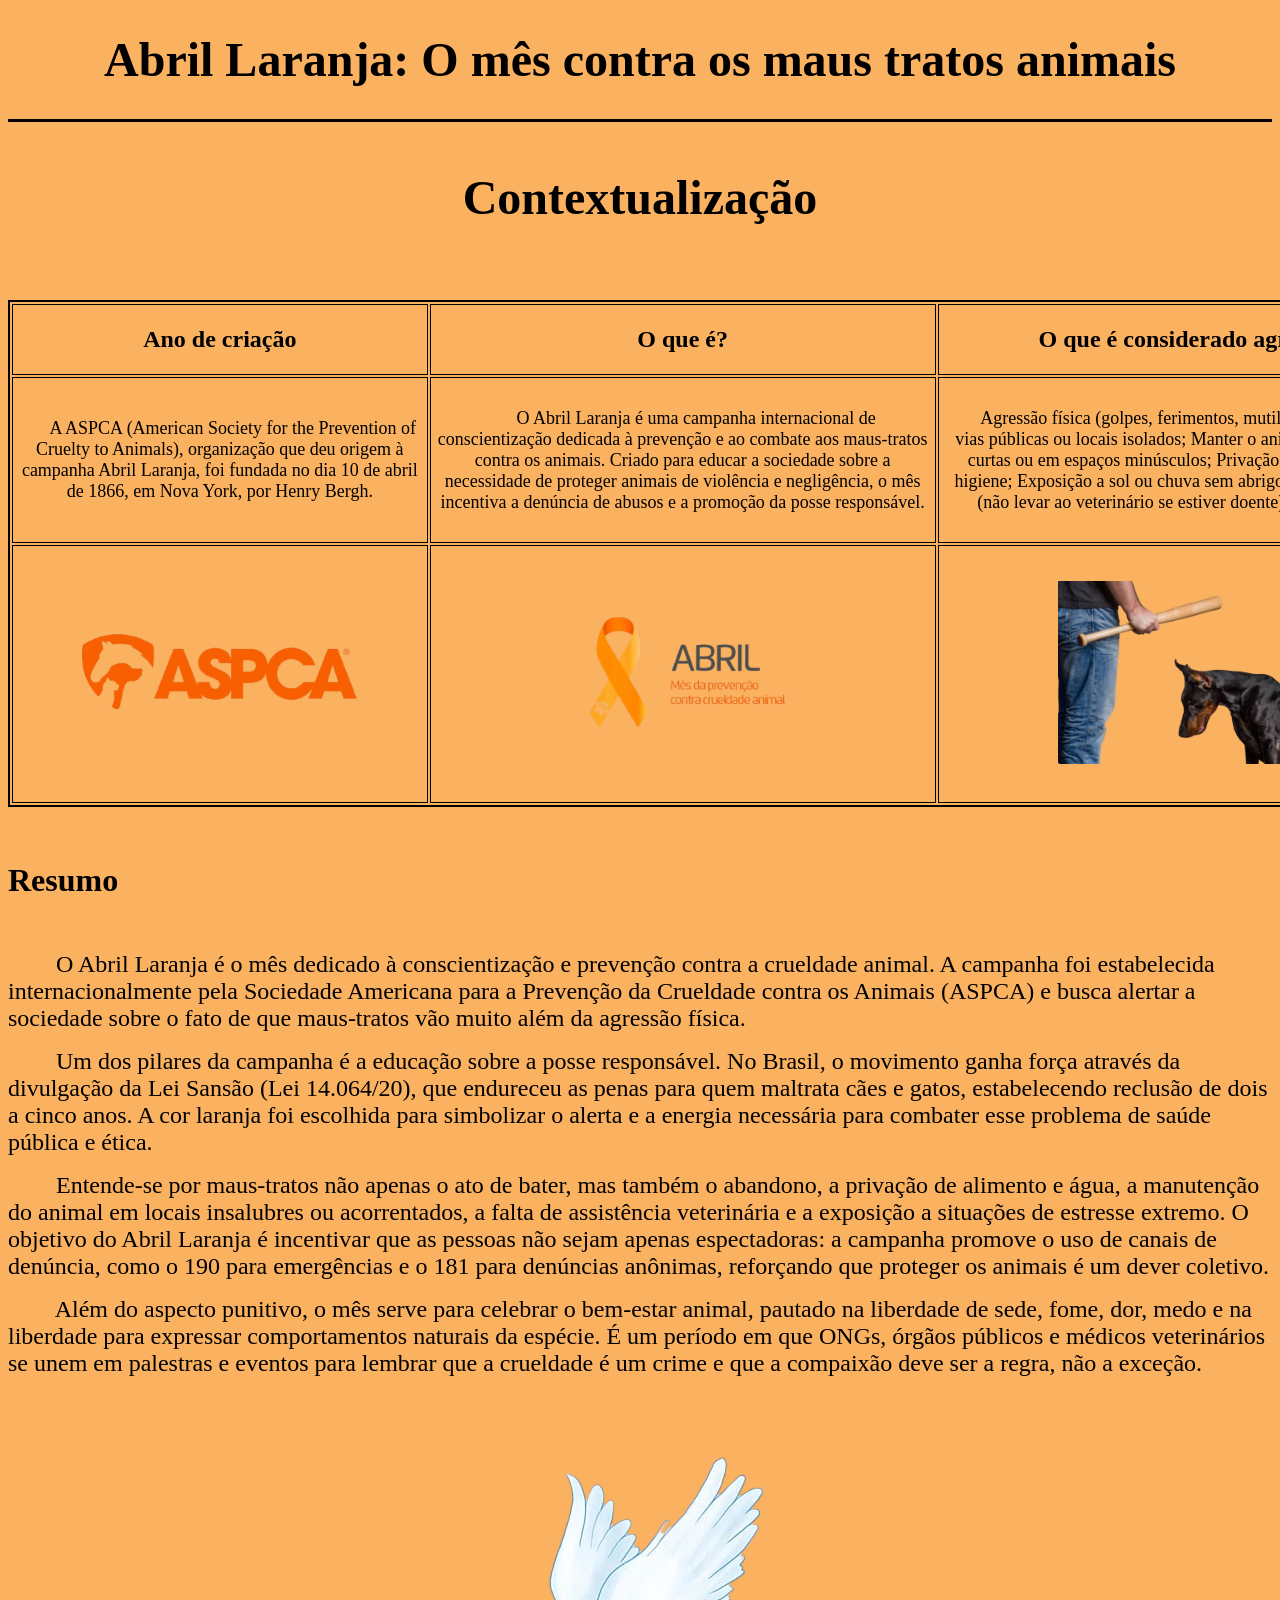
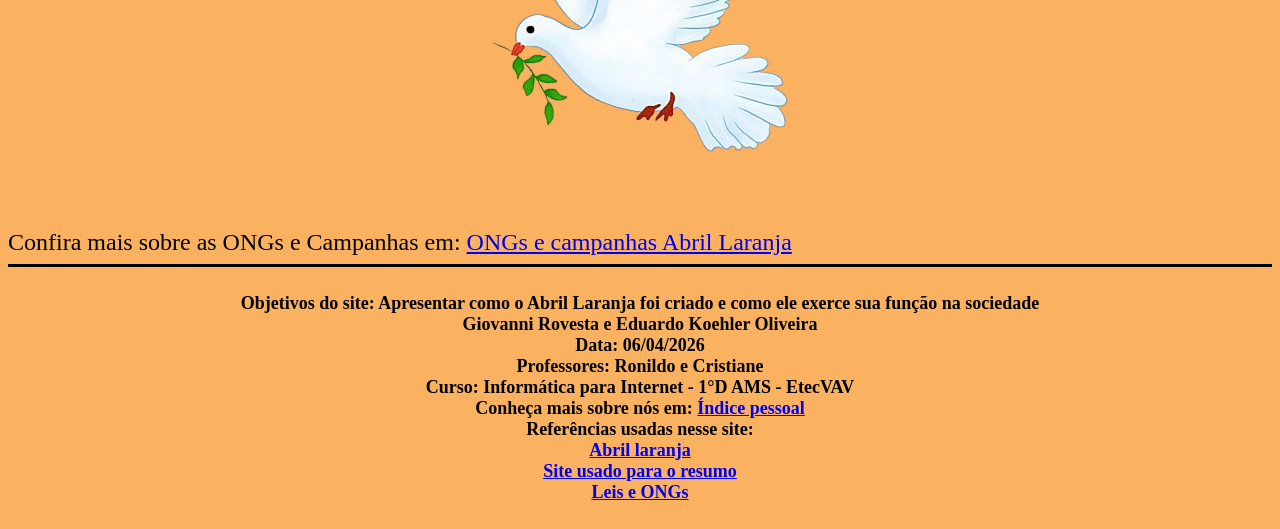
<file: Interfaces e Web 1/1-Bim/Maus Tratos Animais/index.html>
<!DOCTYPE html>
<html lang="pt-br">

<head>
    <meta charset="UTF-8">
    <meta name="viewport" content="width=device-width, initial-scale=1.0">
    <title>Abril Laranja</title>
</head>

<body bgcolor="#FAB160">

    <p>
        <center>
            <font size="5">
                <h1>Abril Laranja: O mês contra os maus tratos animais</h1>
            </font>
        </center>
        <hr size=3 color="black"><br>
    </p>
    <p>
        <center>
            <h1>
                <font size="7">Contextualização</font>
            </h1>
        </center>
    </p><br><br><br>
    <center>
        <table width="1750" border="2" bordercolor="black">

            <tr>
                <th>
                    <h2>Ano de criação</h2>
                </th>
                <th>
                    <h2>O que é?</h2>
                </th>
                <th>
                    <h2>O que é considerado agressão?</h2>
                </th>
                <th>
                    <h2>Leis e penalidades</h2>
                </th>
            <tr>
                <td align="center"><br>
                    <font size="4"> &nbsp &nbsp &nbsp A ASPCA (American Society for the Prevention of Cruelty to
                        Animals),
                        organização que deu origem à
                        campanha Abril Laranja, foi fundada no dia 10 de abril de 1866, em Nova York, por Henry Bergh.
                    </font><br><br>
                </td>
                <td align="center"><br>
                    <font size="4"> &nbsp &nbsp &nbsp O Abril Laranja é uma campanha internacional de conscientização
                        dedicada à
                        prevenção e ao combate
                        aos maus-tratos contra os animais. Criado para educar a sociedade sobre a necessidade de
                        proteger
                        animais de violência e negligência, o mês incentiva a denúncia de abusos e a promoção da posse
                        responsável.</font><br><br>
                </td>
                <td align="center"><br>
                    <font size="4"> &nbsp &nbsp &nbsp Agressão física (golpes, ferimentos, mutilações); Abandono em vias
                        públicas
                        ou locais isolados;
                        Manter o animal preso a correntes curtas ou em espaços minúsculos; Privação de alimento, água e
                        higiene; Exposição a sol ou chuva sem abrigo; Negligência médica (não levar ao veterinário se
                        estiver doente); Envenenamento.</font><br><br>
                </td>
                <td align="center"><br>
                    <font size="4"> &nbsp &nbsp &nbsp Os maus-tratos contra animais silvestres, domésticos ou
                        domesticados, nativos ou exóticos configuram crime previsto na Lei 9.605/1998, com pena de
                        detenção de três meses a um ano, e multa.</font><br><br>
                </td>
            <tr>
                <td>
                    <center><img src="aspca.png"></center>
                </td>
                <td>
                    <center><img src="Laranja.png"></center>
                </td>
                <td>
                    <center><img src="agressao.png"></center>
                </td>
                <td><br>
                    <center><img src="federal.png"></center><br><br>
                </td>

        </table>
    </center>
    <br><br>
    <p>
    <h3>
        <font size="6">Resumo</font>
    </h3>
    </p><br>
    <p>
        <font size="5">&nbsp &nbsp &nbsp &nbsp O Abril Laranja é o mês dedicado à conscientização e prevenção contra a
            crueldade animal.
            A campanha foi estabelecida internacionalmente pela Sociedade Americana para a Prevenção da Crueldade contra
            os
            Animais (ASPCA) e busca alertar a sociedade sobre o fato de que maus-tratos vão muito além da agressão
            física.</font>
    </p>
    <p>
        <font size="5"> &nbsp &nbsp &nbsp &nbsp Um dos pilares da campanha é a educação sobre a posse responsável. No
            Brasil, o movimento ganha força através da
            divulgação da Lei Sansão (Lei 14.064/20), que endureceu as penas para quem maltrata cães e gatos,
            estabelecendo
            reclusão de dois a cinco anos. A cor laranja foi escolhida para simbolizar o alerta e a energia necessária
            para
            combater esse problema de saúde pública e ética.</font>
    </p>
    <p>
        <font size="5"> &nbsp &nbsp &nbsp &nbsp Entende-se por maus-tratos não apenas o ato de bater, mas também o
            abandono, a privação de alimento e água, a
            manutenção do animal em locais insalubres ou acorrentados, a falta de assistência veterinária e a exposição
            a
            situações de estresse extremo. O objetivo do Abril Laranja é incentivar que as pessoas não sejam apenas
            espectadoras: a campanha promove o uso de canais de denúncia, como o 190 para emergências e o 181 para
            denúncias
            anônimas, reforçando que proteger os animais é um dever coletivo.</font>
    </p>
    <p>
        <font size="5">&nbsp &nbsp &nbsp &nbsp Além do aspecto punitivo, o mês serve para celebrar o bem-estar animal,
            pautado na liberdade de sede, fome, dor,
            medo e na liberdade para expressar comportamentos naturais da espécie. É um período em que ONGs, órgãos
            públicos
            e médicos veterinários se unem em palestras e eventos para lembrar que a crueldade é um crime e que a
            compaixão
            deve ser a regra, não a exceção.</font>
    </p><br><br>
    <center><img src="branco.png"></center><br><br>
    <font size="5">Confira mais sobre as ONGs e Campanhas em: <a href="Página2.html">ONGs e
            campanhas
            Abril Laranja</a></font><br>
    <hr size="3" color="black"><br>
    <center><b>
            <font size="4">Objetivos do site: Apresentar como o Abril Laranja foi criado e como ele exerce sua função na
                sociedade
            </font>
        </b>
    </center>
    <center>
        <b>
            <font size="4"><b>Giovanni Rovesta e Eduardo Koehler Oliveira</b></font>
        </b>
    </center>
    <center>
        <b>
            <font size="4"><b>Data: 06/04/2026</b></font>
        </b>
    </center>
    <center><b>
            <font size="4">Professores: Ronildo e Cristiane</font>
        </b></center>
    <center>
        <b>
            <font size="4"><b>Curso: Informática para Internet - 1°D AMS - EtecVAV</b></font>
        </b><br>
        <b>
            <font size="4">Conheça mais sobre nós em: <a href="Pessoal.html">Índice pessoal</a></font>
        </b>
    </center>
    <center><b>
            <font size="4">Referências usadas nesse site:
                <br>
                <a
                    href="https://agenciabrasil.ebc.com.br/radioagencia-nacional/geral/audio/2022-04/abril-laranja-alerta-para-prevencao-contra-crueldade-animal">Abril
                    laranja </a>
                <br>
                <a href="https://www.petz.com.br/blog/abril-laranja/"> Site usado para o resumo</a>
                <br>
                <a
                    href="https://www.specialdog.com.br/portalpet/abril-laranja-mes-da-prevencao-contra-a-crueldade-animal?gad_source=1&gad_campaignid=23740516987&gbraid=0AAAAA-CQBzAuvSVod1mkATAo3b_RQC-6f&gclid=CjwKCAjwnN3OBhA8EiwAfpTYero5BwHmdOAoaV2lEjicpuzo2hFHlJVwjbgsHK3GDBp56HpcdpZ1FBoCXZsQAvD_BwE">Leis
                    e ONGs</a>
            </font>
        </b></center>
    <br>



</body>

</html>
</file>
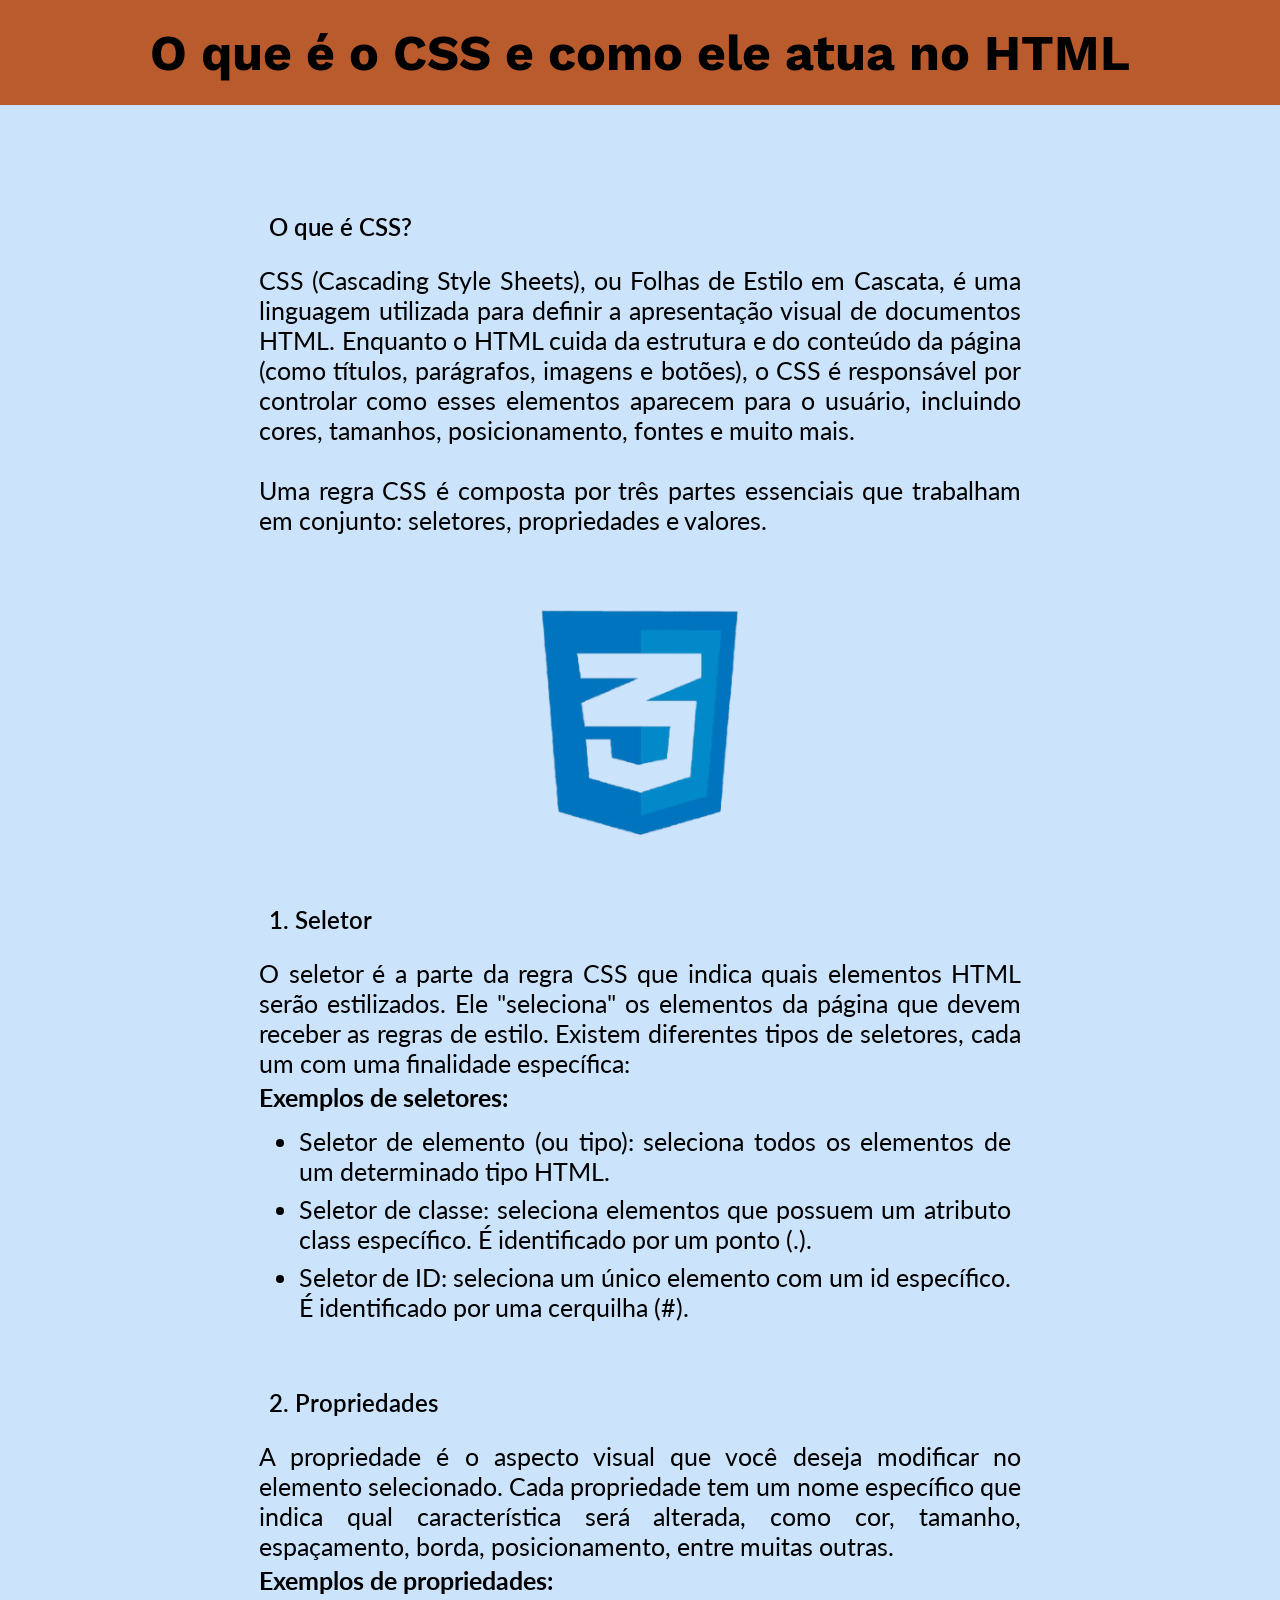
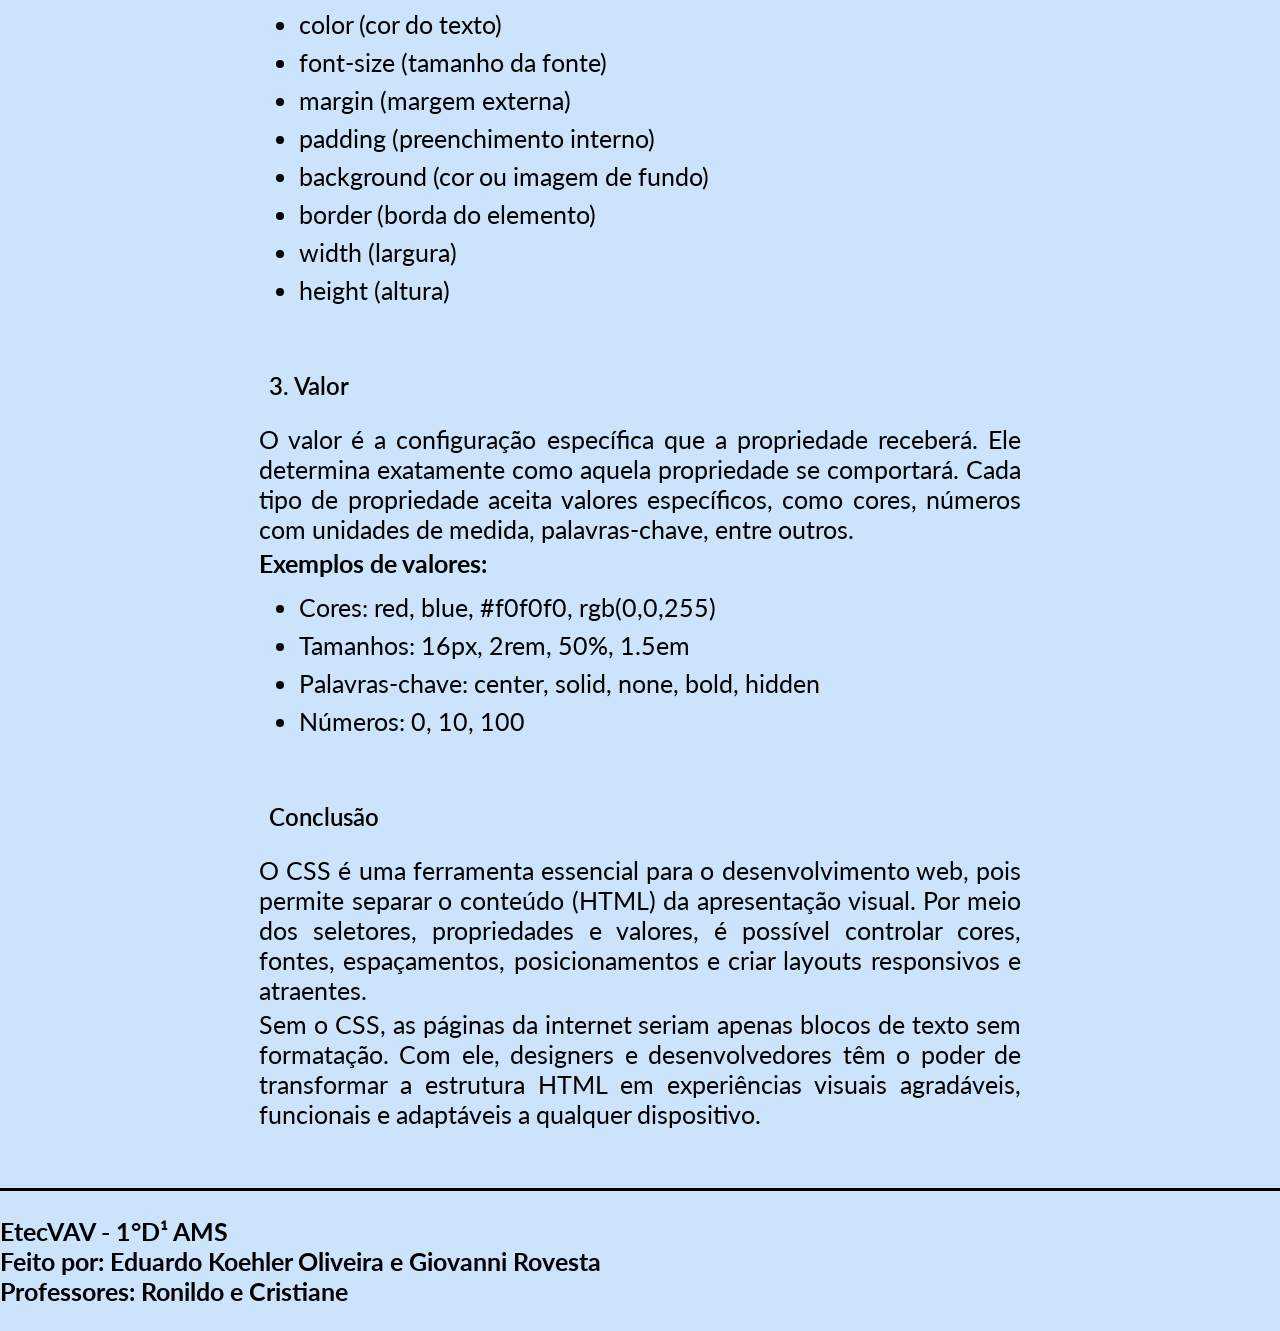
<file: Interfaces e Web 1/2-Bim/Historia do CSS/index.html>
<!DOCTYPE html>
<html lang="pt-br">

<head>
    <meta charset="UTF-8">
    <meta name="viewport" content="width=device-width, initial-scale=1.0">
    <title>Origens do CSS</title>
    <link href="https://fonts.googleapis.com/css2?family=Work+Sans:wght@100;300;400;700;900&display=swap"
        rel="stylesheet">
    <link href="https://fonts.googleapis.com/css2?family=Lato:wght@300;400;700;900&display=swap" rel="stylesheet">
    <link rel="stylesheet" href="style.css">
</head>

<body>

    <table bgcolor="#BA5B2E" width="100%">
        <th>
            <h1 class="titulo">O que é o CSS e como ele atua no HTML</h1>
        </th>
    </table>

    <br><br><br>

    <table width="60%" align="center">
        <th id="subtitulo">
            <h2 align="left">O que é CSS?</h2>
        </th>
        <tr>
            <td class="texto">
                CSS (Cascading Style Sheets), ou Folhas de Estilo em Cascata, é uma
                linguagem utilizada para definir a apresentação visual de documentos HTML. Enquanto o HTML cuida da
                estrutura e do
                conteúdo da página (como títulos, parágrafos, imagens e botões), o CSS é responsável por controlar
                como esses elementos aparecem para o usuário, incluindo cores, tamanhos, posicionamento, fontes e
                muito mais.<br><br>
                Uma regra CSS é composta por três partes essenciais que trabalham em conjunto:
                seletores, propriedades e valores.
            </td>
        </tr>
    </table>

    <center><img src="css0.png"></center>

    <table width="60%" align="center">
        <th id="subtitulo">
            <h2 align="left">1. Seletor</h2>
        </th>
        <tr>
            <td class="texto">
                O seletor é a parte da regra CSS que indica quais elementos HTML serão
                estilizados. Ele "seleciona" os elementos da página que devem receber as regras de estilo. Existem
                diferentes tipos de seletores, cada um com uma finalidade específica:
            </td>
        <tr>
            <td class="texto"><b>Exemplos de seletores:</b></td>
        <tr>
            <td>
                <ul class="lista">
                    <li class="texto">Seletor de elemento (ou tipo): seleciona todos os elementos de um determinado tipo
                        HTML.</li>
                    <li class="texto">Seletor de classe: seleciona elementos que possuem um atributo class específico. É
                        identificado por um ponto (.).</li>
                    <li class="texto">Seletor de ID: seleciona um único elemento com um id específico. É identificado
                        por uma cerquilha (#).</li>
                </ul>
            </td>
    </table>

    <table width="60%" align="center">
        <th id="subtitulo">
            <h2 align="left">2. Propriedades</h2>
        </th>
        <tr>
            <td class="texto">
                A propriedade é o aspecto visual que você deseja modificar no
                elemento selecionado. Cada propriedade tem um nome específico que indica qual característica será
                alterada, como cor, tamanho, espaçamento, borda, posicionamento, entre muitas outras.
            </td>
        <tr>
            <td class="texto"><b>Exemplos de propriedades:</b></td>
        <tr>
            <td>
                <ul class="lista">
                    <li class="texto">color (cor do texto)</li>
                    <li class="texto">font-size (tamanho da fonte)</li>
                    <li class="texto">margin (margem externa)</li>
                    <li class="texto">padding (preenchimento interno)</li>
                    <li class="texto">background (cor ou imagem de fundo)</li>
                    <li class="texto">border (borda do elemento)</li>
                    <li class="texto">width (largura)</li>
                    <li class="texto">height (altura)</li>
                </ul>
            </td>
    </table>
    <table width="60%" align="center">
        <th id="subtitulo">
            <h2 align="left">3. Valor</h2>
        </th>
        <tr>
            <td class="texto">O valor é a configuração específica que a propriedade receberá. Ele determina exatamente
                como aquela propriedade se comportará. Cada tipo de propriedade aceita valores específicos, como cores,
                números com unidades de medida, palavras-chave, entre outros.</td>
        </tr>
        <tr>
            <td class="texto"><b>Exemplos de valores:</b></td>
        </tr>
        <tr>
            <td>
                <ul class="lista">
                    <li class="texto">Cores: red, blue, #f0f0f0, rgb(0,0,255)</li>
                    <li class="texto">Tamanhos: 16px, 2rem, 50%, 1.5em</li>
                    <li class="texto">Palavras-chave: center, solid, none, bold, hidden</li>
                    <li class="texto">Números: 0, 10, 100</li>
                </ul>
            </td>
        </tr>
    </table>
    <table width="60%" align="center">
        <th id="subtitulo">
            <h2 align="left">Conclusão</h2>
        </th>
        <tr>
            <td class="texto">O CSS é uma ferramenta essencial para o desenvolvimento web, pois permite separar o
                conteúdo (HTML) da apresentação visual. Por meio dos seletores, propriedades e valores, é possível
                controlar cores, fontes, espaçamentos, posicionamentos e criar layouts responsivos e atraentes.</td>
        <tr>
            <td class="texto">Sem o CSS, as páginas da internet seriam apenas blocos de texto sem formatação. Com ele,
                designers e desenvolvedores têm o poder de transformar a estrutura HTML em experiências visuais
                agradáveis, funcionais e adaptáveis a qualquer dispositivo.</td>
    </table>
    <br>
    <hr size="5" color="black">

    <p class="texto"><b>EtecVAV - 1°D¹ AMS<br>
            Feito por: Eduardo Koehler Oliveira e Giovanni Rovesta<br>
            Professores: Ronildo e Cristiane<br>
        </b>
    </p>


</body>

</html>
</file>
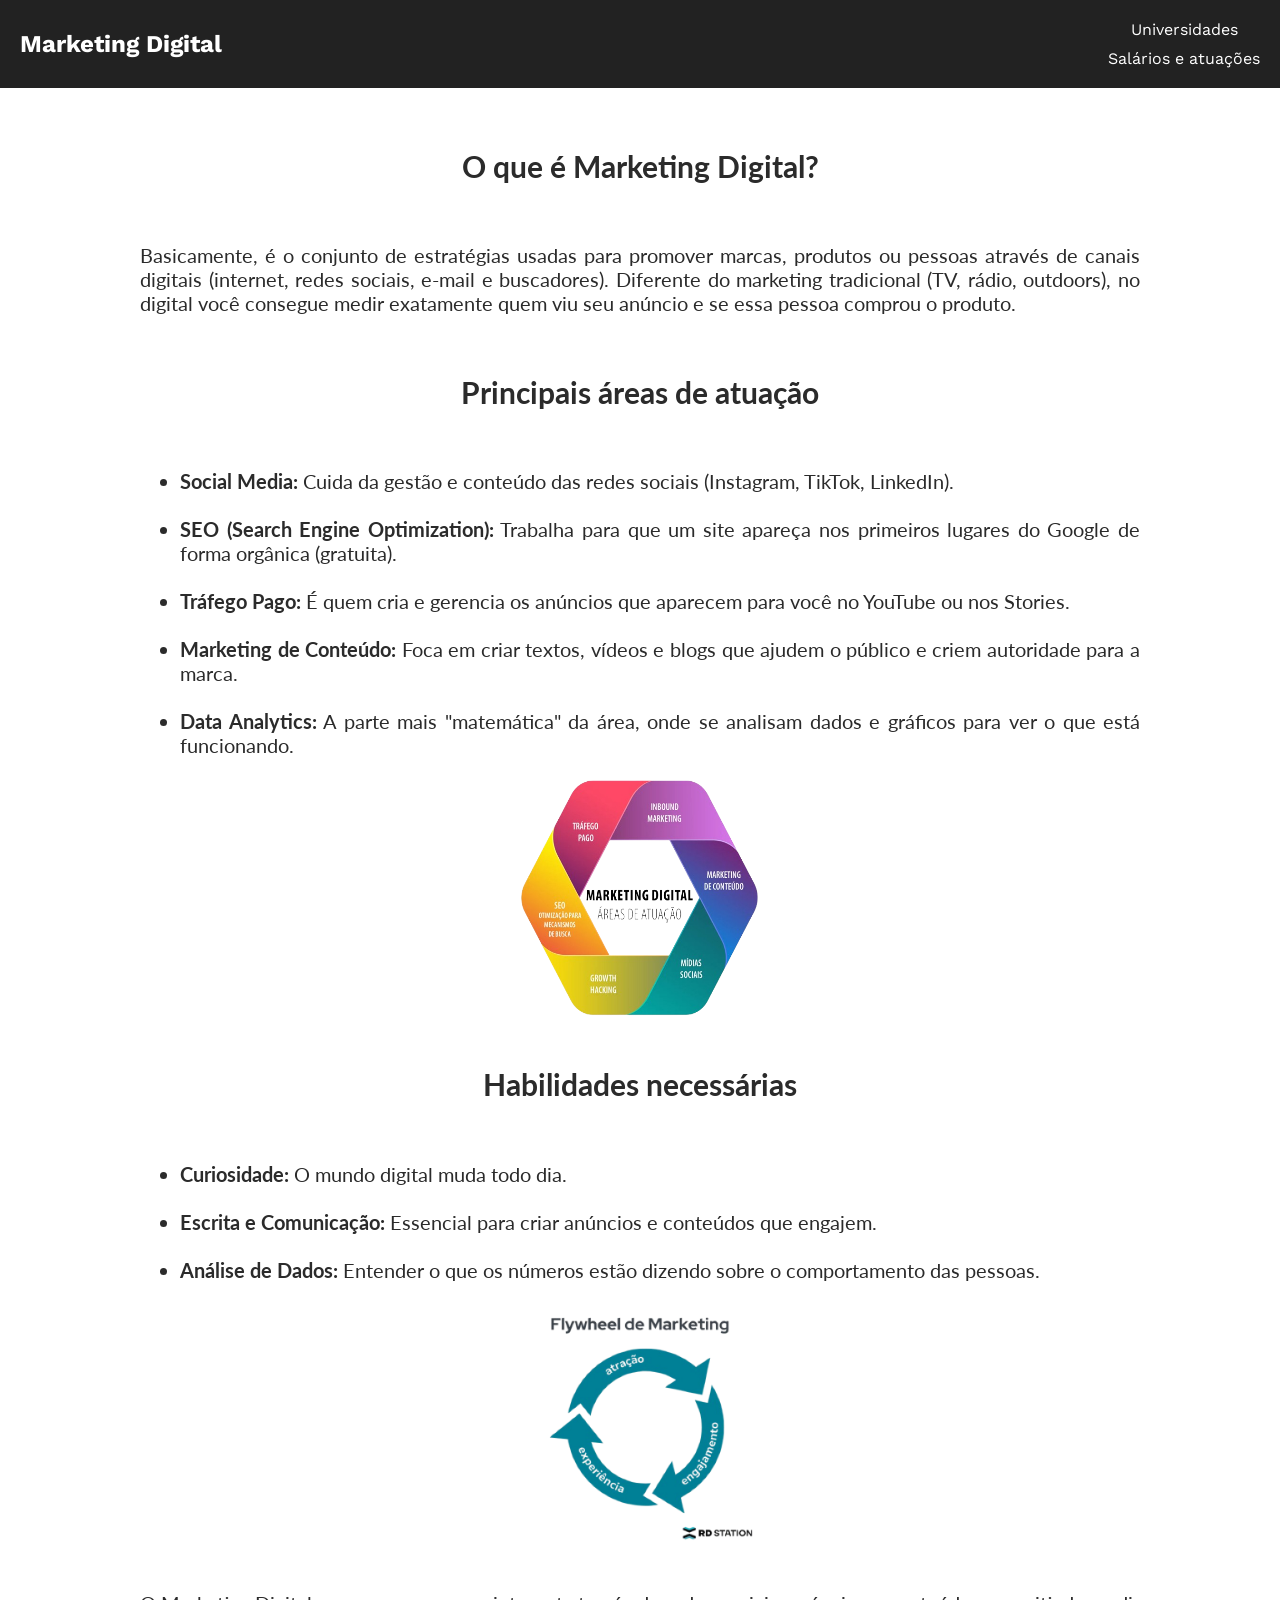
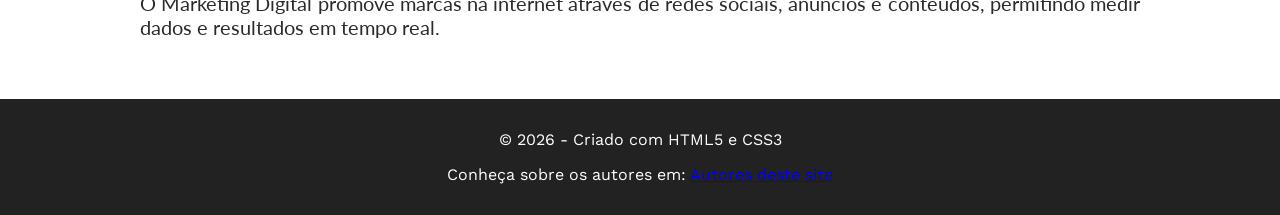
<file: Interfaces e Web 1/2-Bim/Profissões da Tecnologia/index.html>
<!DOCTYPE html>
<html lang="pt-br">

<head>
    <meta charset="UTF-8">
    <meta name="viewport" content="width=device-width, initial-scale=1.0">
    <title>Marketing digital</title>
    <link href="https://fonts.googleapis.com/css2?family=Work+Sans:wght@100;300;400;700;900&display=swap"
        rel="stylesheet">
    <link href="https://fonts.googleapis.com/css2?family=Lato:wght@300;400;700;900&display=swap" rel="stylesheet">
    <link rel="stylesheet" href="profissoes.css">
</head>

<body>

    <nav class="menu-container">
        <div class="logo">
            <h1>
                Marketing Digital
            </h1>
        </div>

        <div class="botoes-menu">
            <a href="universidades.html">Universidades</a>

            <a href="salarios.html">Salários e atuações</a>
        </div>

    </nav>

    <main>

        <div class="titulo">
            <h1>
                O que é Marketing Digital?
            </h1>
        </div>

        <br>

        <p class="texto">
            Basicamente, é o conjunto de estratégias usadas para promover marcas, produtos ou pessoas
            através de canais
            digitais (internet, redes sociais, e-mail e buscadores). Diferente do marketing tradicional (TV, rádio,
            outdoors), no digital você consegue medir exatamente quem viu seu anúncio e se essa pessoa comprou o
            produto.
        </p>

        <br>

        <div class="titulo">
            <h1>
                Principais áreas de atuação
            </h1>
        </div>

        <br>

        <ul class="texto">
            <li>
                <b>Social Media:</b> Cuida da gestão e conteúdo das redes sociais (Instagram, TikTok, LinkedIn).
            </li>
            
            <br>

            <li>
                <b>SEO (Search Engine Optimization):</b> Trabalha para que um site apareça nos primeiros lugares do
                Google de forma orgânica (gratuita).
            </li>

            <br>

            <li>
                <b>Tráfego Pago:</b> É quem cria e gerencia os anúncios que aparecem para você no YouTube ou nos
                Stories.
            </li>

            <br>

            <li>
                <b>Marketing de Conteúdo:</b> Foca em criar textos, vídeos e blogs que ajudem o público e criem
                autoridade para a marca.
            </li>

            <br>

            <li>
                <b>Data Analytics:</b> A parte mais "matemática" da área, onde se analisam dados e gráficos para ver o
                que está funcionando.
            </li>
        </ul>

        <img class="img" src="Digital.png">

        <br>

        <div class="titulo">
            <h1>
                Habilidades necessárias
            </h1>
        </div>

        <br>

        <ul class="texto">
            <li>
                <b>Curiosidade:</b> O mundo digital muda todo dia.
            </li>

            <br>

            <li>
                <b>Escrita e Comunicação:</b> Essencial para criar anúncios e conteúdos que engajem.
            </li>

            <br>

            <li>
                <b>Análise de Dados:</b> Entender o que os números estão dizendo sobre o comportamento das pessoas.
            </li>
        </ul>

        <img class="img" src="Marketing.png">

        <br>

        <p class="texto">
            O Marketing Digital promove marcas na internet através de redes sociais, anúncios e conteúdos,
            permitindo medir dados e resultados em tempo real.
        </p>
    </main>

    <footer>
        <p>
            &copy; 2026 - Criado com HTML5 e CSS3
        </p>
        <p>
            Conheça sobre os autores em: <a href="Pessoal.html">Autores deste site</a>
        </p>
    </footer>

</body>

</html>
</file>
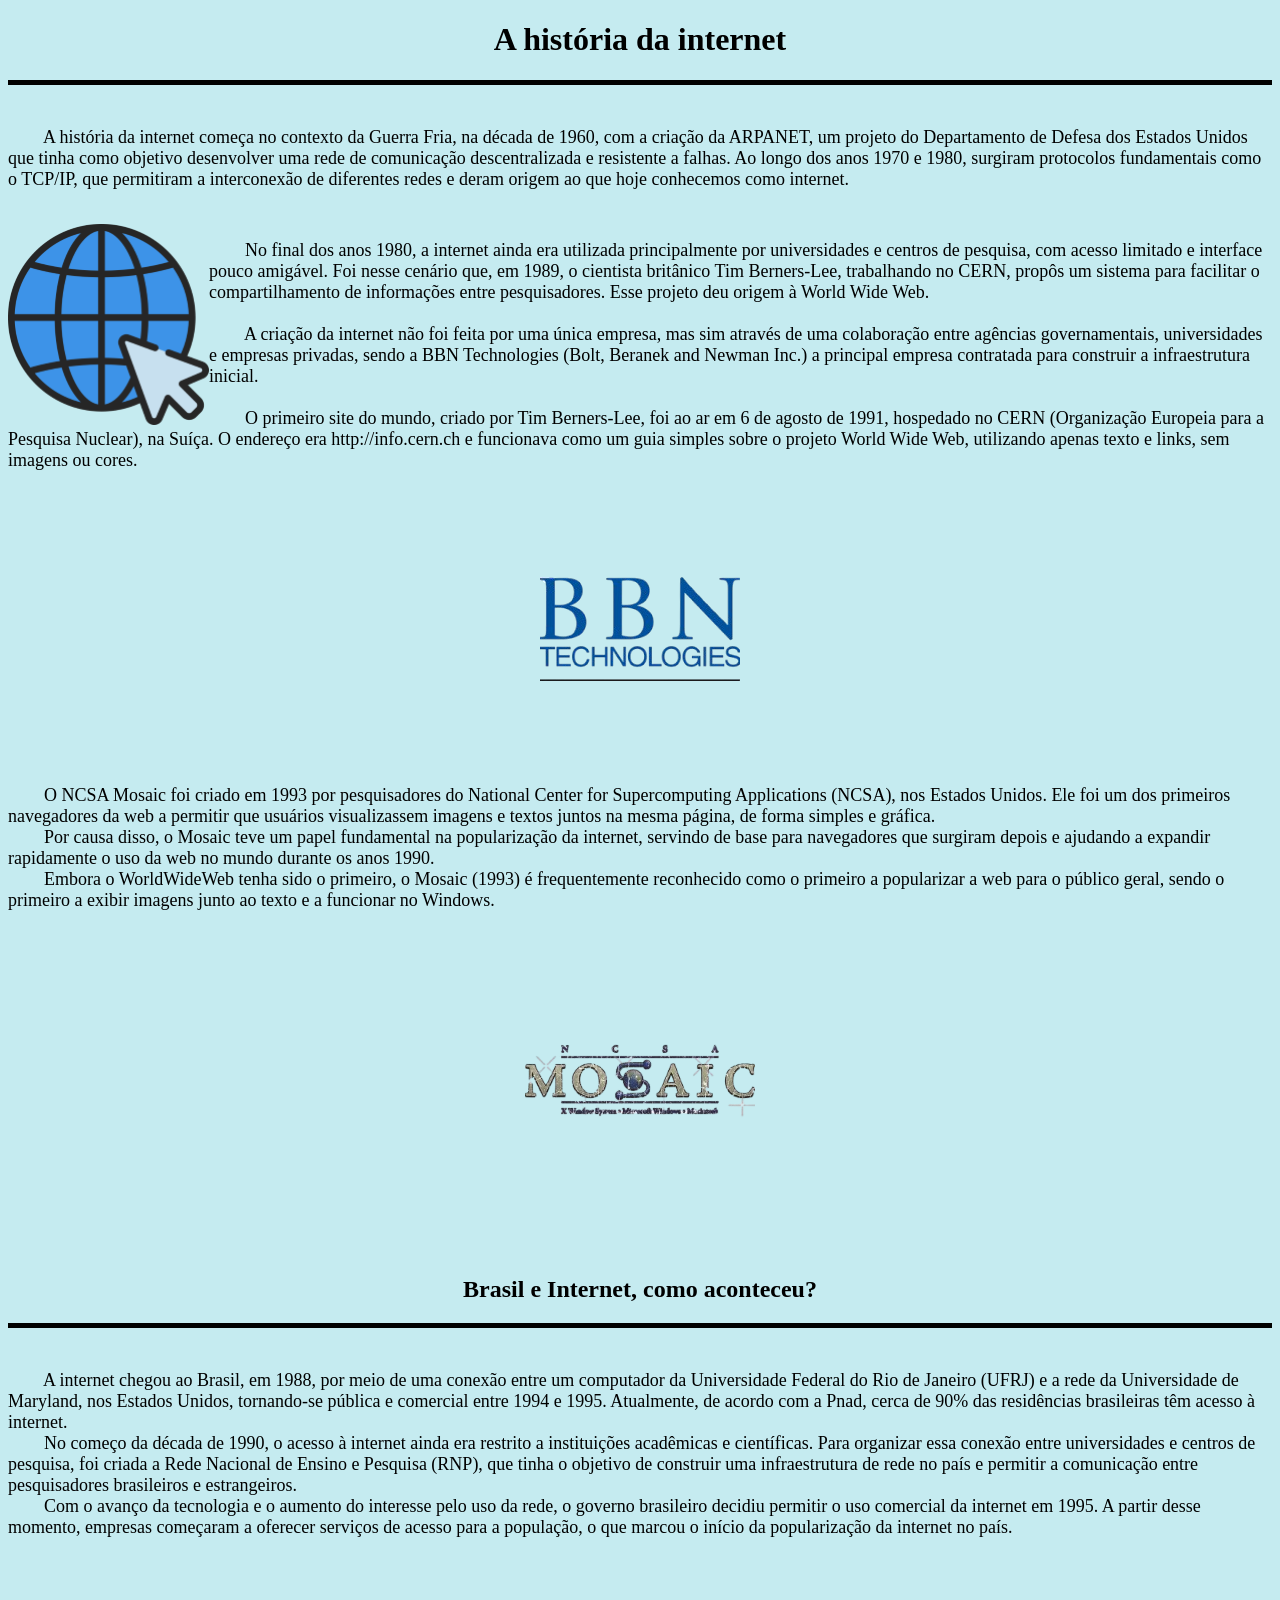
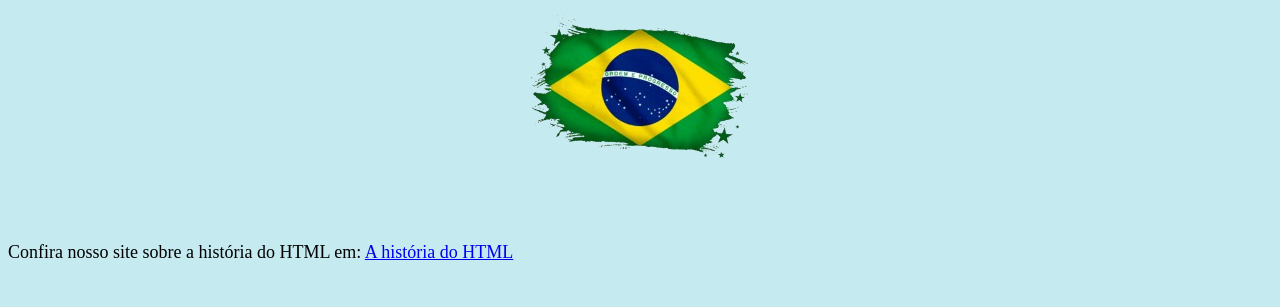
<file: Interfaces e Web 1/1-Bim/Historia HTML/Internet.html>
<!DOCTYPE html>
<!Feito por: Eduardo K. de Oliveira e Giovanni Rovesta 1°D AMS
Escola: EtecVAV Professores: Cristiane e Ronildo 
Sites utilizados: Brasil Escola!>
    <html lang="pt-br">

    <head>
        <meta charset="UTF-8">
        <meta name="viewport" content="width=device-width, initial-scale=1.0">
        <title>A história da internet</title>
    </head>

    <body bgcolor=#C5EBF0>
        <p>
            <center>
                <h1>A história da internet</h1>
            </center>
        </p>
        <hr size="5" color="black"><br>

        <p>
            <font size="4">&nbsp &nbsp &nbsp &nbsp A história da internet começa no contexto da Guerra Fria, na década
                de 1960, com a criação da ARPANET, um projeto do Departamento de Defesa dos Estados Unidos que tinha
                como objetivo desenvolver uma rede de comunicação descentralizada e resistente a falhas. Ao longo dos
                anos 1970 e 1980, surgiram protocolos fundamentais como o TCP/IP, que permitiram a interconexão de
                diferentes redes e deram origem ao que hoje conhecemos como internet.</font>
        </p><br>
        <img src="8633238.png" align="left">
        <p>
            <font size="4">&nbsp &nbsp &nbsp &nbsp No final dos anos 1980, a internet ainda era utilizada principalmente
                por universidades e centros de pesquisa, com acesso limitado e interface pouco amigável. Foi nesse
                cenário que, em 1989, o cientista britânico Tim Berners-Lee, trabalhando no CERN, propôs um sistema para
                facilitar o compartilhamento de informações entre pesquisadores. Esse projeto deu origem à World Wide
                Web.<br><br></font>
            <font size="4"> &nbsp &nbsp &nbsp &nbsp A criação da internet não foi feita por uma única empresa, mas sim
                através de uma colaboração entre agências governamentais, universidades e empresas privadas, sendo a BBN
                Technologies (Bolt, Beranek and Newman Inc.) a principal empresa contratada para construir a
                infraestrutura inicial.<br><br></font>
            <font size="4"> &nbsp &nbsp &nbsp &nbsp O primeiro site do mundo, criado por Tim Berners-Lee, foi ao ar em 6
                de agosto de 1991, hospedado no CERN (Organização Europeia para a Pesquisa Nuclear), na Suíça. O
                endereço era http://info.cern.ch e funcionava como um guia simples sobre o projeto World Wide Web,
                utilizando apenas texto e links, sem imagens ou cores.<br><br><br></font>
        </p>
        <center><img src="download.png"></center><br><br>

        <p>
            <font size="4">&nbsp &nbsp &nbsp &nbsp O NCSA Mosaic foi criado em 1993 por pesquisadores do National Center
                for Supercomputing Applications (NCSA), nos Estados Unidos. Ele foi um dos primeiros navegadores da web
                a permitir que usuários visualizassem imagens e textos juntos na mesma página, de forma simples e
                gráfica.<br></font>
            <font size="4">&nbsp &nbsp &nbsp &nbsp Por causa disso, o Mosaic teve um papel fundamental na popularização
                da internet, servindo de base para navegadores que surgiram depois e ajudando a expandir rapidamente o
                uso da web no mundo durante os anos 1990.<br></font>
            <font size="4">&nbsp &nbsp &nbsp &nbsp Embora o WorldWideWeb tenha sido o primeiro, o Mosaic (1993) é
                frequentemente reconhecido como o primeiro a popularizar a web para o público geral, sendo o primeiro a
                exibir imagens junto ao texto e a funcionar no Windows.
        </p>
        </font>
        <center><img src="mosaic.png"></center><br>
        <center><h2>Brasil e Internet, como aconteceu?</h2></center>
        <hr size="5" color="black"><br>
        <p>
            <font size="4">&nbsp &nbsp &nbsp &nbsp A internet chegou ao Brasil, em 1988, por meio de uma conexão entre
                um computador da Universidade Federal do Rio de Janeiro (UFRJ) e a rede da Universidade de Maryland, nos
                Estados Unidos, tornando-se pública e comercial entre 1994 e 1995. Atualmente, de acordo com a Pnad,
                cerca de 90% das residências brasileiras têm acesso à internet.</font><br>
            <font size="4">&nbsp &nbsp &nbsp &nbsp No começo da década de 1990, o acesso à internet ainda era restrito a
                instituições acadêmicas e científicas. Para organizar essa conexão entre universidades e centros de
                pesquisa, foi criada a Rede Nacional de Ensino e Pesquisa (RNP), que tinha o objetivo de construir uma
                infraestrutura de rede no país e permitir a comunicação entre pesquisadores brasileiros e estrangeiros.
            </font><br>
            <font size="4">&nbsp &nbsp &nbsp &nbsp Com o avanço da tecnologia e o aumento do interesse pelo uso da rede,
                o governo brasileiro decidiu permitir o uso comercial da internet em 1995. A partir desse momento,
                empresas começaram a oferecer serviços de acesso para a população, o que marcou o início da
                popularização da internet no país.
            </font><br><br>
        </p>
        <center><img src="brasil.png"></center><br><br>
        <font size="4">Confira nosso site sobre a história do HTML em: <a href=Origens.html>A história do HTML</a>
        </font><br><br><br>


    </body>

    </html>
</file>
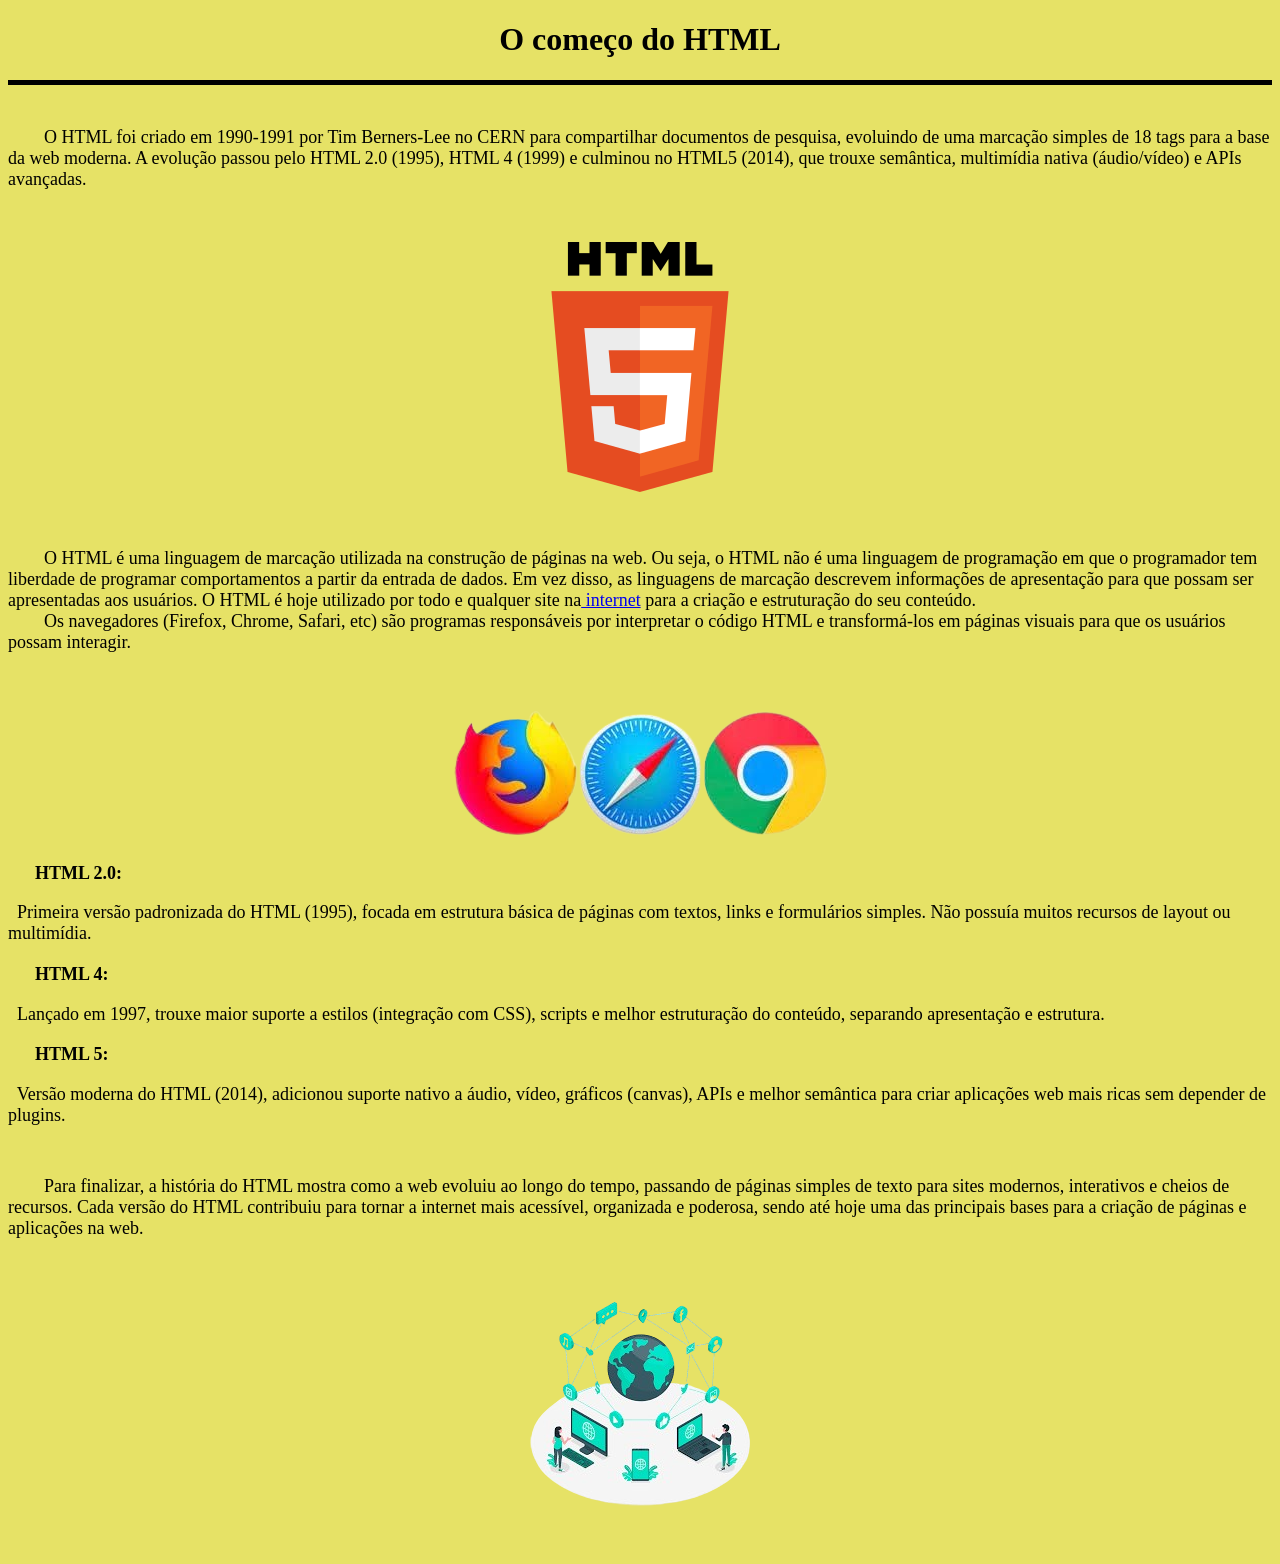
<file: Interfaces e Web 1/1-Bim/Historia HTML/Origens.html>
<!DOCTYPE html>
<html lang="pt-br">

<head>
  <meta charset="UTF-8">
  <meta name="viewport" content="width=device-width, initial-scale=1.0">
  <title>A história do HTML</title>
</head>

<body bgcolor="#E6E266">
  <p>
    <center>
      <h1>O começo do HTML
    </center>
    </h1>
  </p>
  <hr size="5" color="black"><br>
  <p>
    <font size="4"> &nbsp &nbsp &nbsp &nbsp O HTML foi criado em 1990-1991 por Tim Berners-Lee no CERN para compartilhar
      documentos de pesquisa, evoluindo de uma marcação simples de 18 tags para a base da web moderna. A evolução passou
      pelo HTML 2.0 (1995), HTML 4 (1999) e culminou no HTML5 (2014), que trouxe semântica, multimídia nativa
      (áudio/vídeo) e APIs avançadas.</font>
  </p><br><br>
  <center><img src="htmllogo.png"></center><br><br>
  <p>
    <font size="4"> &nbsp &nbsp &nbsp &nbsp O HTML é uma linguagem de marcação utilizada na construção de páginas na
      web. Ou seja, o HTML não é uma linguagem de programação em que o programador tem liberdade de programar
      comportamentos a partir da entrada de dados. Em vez disso, as linguagens de marcação descrevem informações de
      apresentação para que possam ser apresentadas aos usuários. O HTML é hoje utilizado por todo e qualquer site na<a
        href="Internet.html"> internet</a> para a criação e estruturação do seu conteúdo.</font><br>
    <font size="4">&nbsp &nbsp &nbsp &nbsp Os navegadores (Firefox, Chrome, Safari, etc) são programas responsáveis por
      interpretar o código HTML e transformá-los em páginas visuais para que os usuários possam interagir.</font>
  </p><br><br>
  <center><img src="images.png"></center>
  <p>
    <n>
      <h3>
        <font size="4"> &nbsp &nbsp &nbsp HTML 2.0:
      </h3>
    </n> &nbsp Primeira versão padronizada do HTML (1995), focada em estrutura básica de páginas com textos, links e
    formulários simples. Não possuía muitos recursos de layout ou multimídia.</font>
  </p>
  <p>
    <n>
      <h3>
        <font size="4"> &nbsp &nbsp &nbsp HTML 4:
      </h3>
    </n> &nbsp Lançado em 1997, trouxe maior suporte a estilos (integração com CSS), scripts e melhor estruturação do
    conteúdo, separando apresentação e estrutura.</font>
  </p>
  <p>
    <n>
      <h3>
        <font size="4"> &nbsp &nbsp &nbsp HTML 5:
      </h3>
    </n> &nbsp Versão moderna do HTML (2014), adicionou suporte nativo a áudio, vídeo, gráficos (canvas), APIs e melhor
    semântica para criar aplicações web mais ricas sem depender de plugins.</font>
  </p><br>
  <p>
    <font size="4"> &nbsp &nbsp &nbsp &nbsp Para finalizar, a história do HTML mostra como a web evoluiu ao longo do
      tempo, passando de páginas simples de texto para sites modernos, interativos e cheios de recursos. Cada versão do
      HTML contribuiu para tornar a internet mais acessível, organizada e poderosa, sendo até hoje uma das principais
      bases para a criação de páginas e aplicações na web.</font>
  </p><br><br>
  <center><img src="testezin.png"></center><br><br>

</body>

</html>
</file>
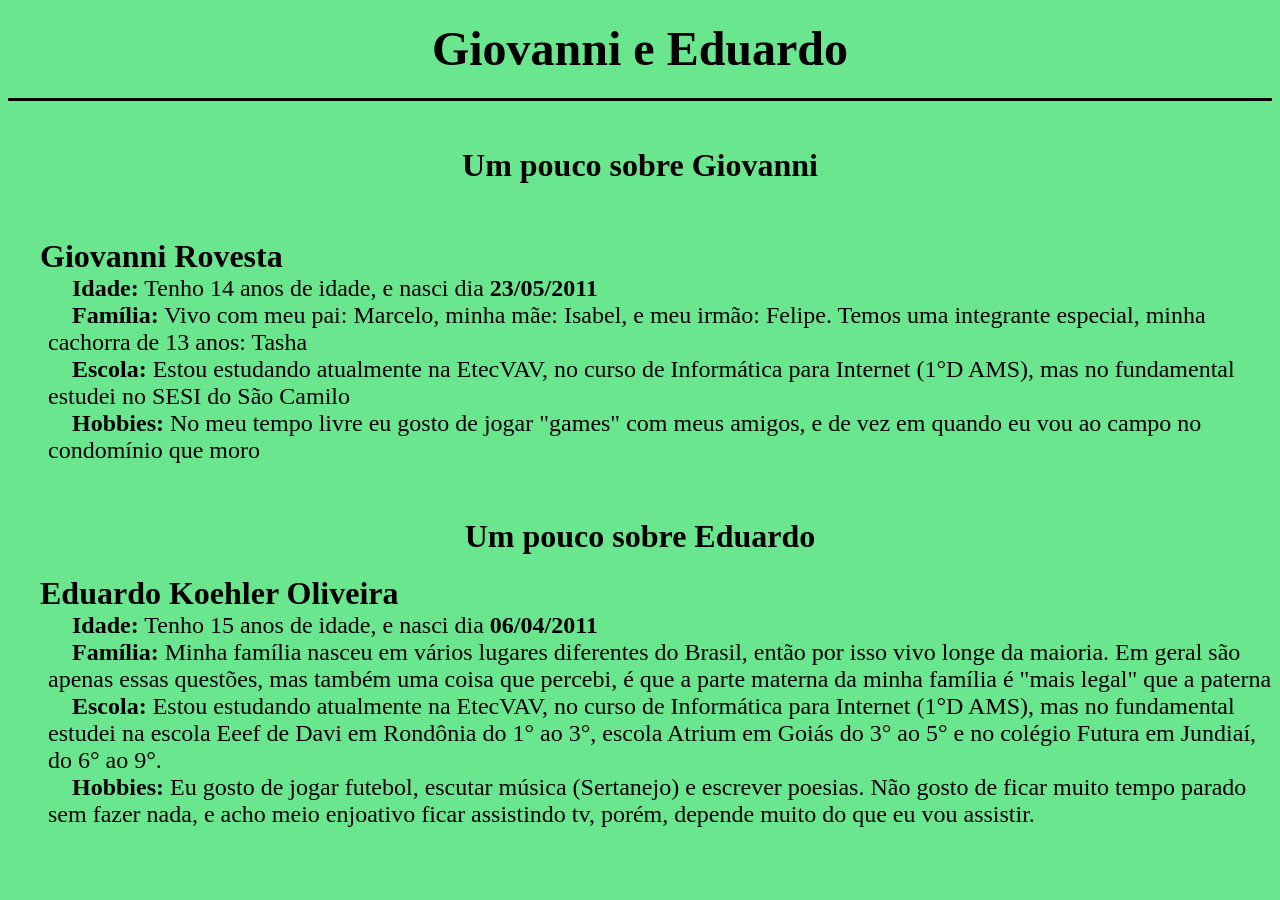
<file: Interfaces e Web 1/1-Bim/Maus Tratos Animais/Pessoal.html>
<!DOCTYPE html>
<html lang="pt-br">

<head>
    <meta charset="UTF-8">
    <meta name="viewport" content="width=device-width, initial-scale=1.0">
    <title>Itens Pessoais</title>
</head>

<body bgcolor="#6AE68F">
    <p>
        <center>
            <h1>
                <font size="7">Giovanni e Eduardo</font>
        </center>
        </h1>
    </p>
    <hr size="3" color="black"><br>
    <p>
        <center>
            <h2>
                <font size="6">Um pouco sobre Giovanni</font>
            </h2>
        </center>
    </p><br>
    <dl>
        <dt><b>
                <font size="6">&nbsp &nbsp Giovanni Rovesta</font>
            </b></dt>
        <dd>
            <font size="5"><b>&nbsp &nbsp Idade:</b> Tenho 14 anos de idade, e nasci dia <b>23/05/2011</b></Font>
        </dd>
        <dd>
            <font size="5"><b>&nbsp &nbsp Família:</b> Vivo com meu pai: Marcelo, minha mãe: Isabel, e meu irmão:
                Felipe. Temos uma
                integrante especial, minha cachorra de 13 anos: Tasha</font>
        </dd>
        <dd>
            <font size="5"><b>&nbsp &nbsp Escola:</b> Estou estudando atualmente na EtecVAV, no curso de Informática
                para Internet (1°D
                AMS), mas no fundamental estudei no SESI do São Camilo</font>
        </dd>
        <dd>
            <font size="5"><b>&nbsp &nbsp Hobbies:</b> No meu tempo livre eu gosto de jogar "games" com meus amigos, e
                de vez em quando
                eu vou ao campo no condomínio que moro</font>
        </dd>
    </dl><br>
    <p>
        <center>
            <h2>
                <font size="6">Um pouco sobre Eduardo</font>
            </h2>
        </center>
    </p>
    <dl>
        <dt><b>
                <font size="6">&nbsp &nbsp Eduardo Koehler Oliveira</font>
            </b></dt>
        <dd>
            <font size="5"><b>&nbsp &nbsp Idade:</b> Tenho 15 anos de idade, e nasci dia <b>06/04/2011</b></font>
        </dd>
        <dd>
            <font size="5"><b>&nbsp &nbsp Família:</b> Minha família nasceu em vários lugares diferentes do Brasil,
                então por isso vivo longe da maioria. Em geral são apenas essas questões, mas também uma coisa que
                percebi, é que a parte materna da minha família é "mais legal" que a paterna</font>
        </dd>
        <dd>
            <font size="5"><b>&nbsp &nbsp Escola:</b> Estou estudando atualmente na EtecVAV, no curso de Informática
                para Internet (1°D AMS), mas no fundamental estudei na escola Eeef de Davi em Rondônia do 1° ao 3°,
                escola Atrium em Goiás do 3° ao 5° e no colégio Futura em Jundiaí, do 6° ao 9°.</font>
        </dd>
        <dd>
            <font size="5"><b>&nbsp &nbsp Hobbies:</b> Eu gosto de jogar futebol, escutar música (Sertanejo) e escrever
                poesias. Não gosto de ficar muito tempo parado sem fazer nada, e acho meio enjoativo ficar assistindo
                tv, porém, depende muito do que eu vou assistir. </font>
        </dd>
    </dl>
</body>

</html>
</file>
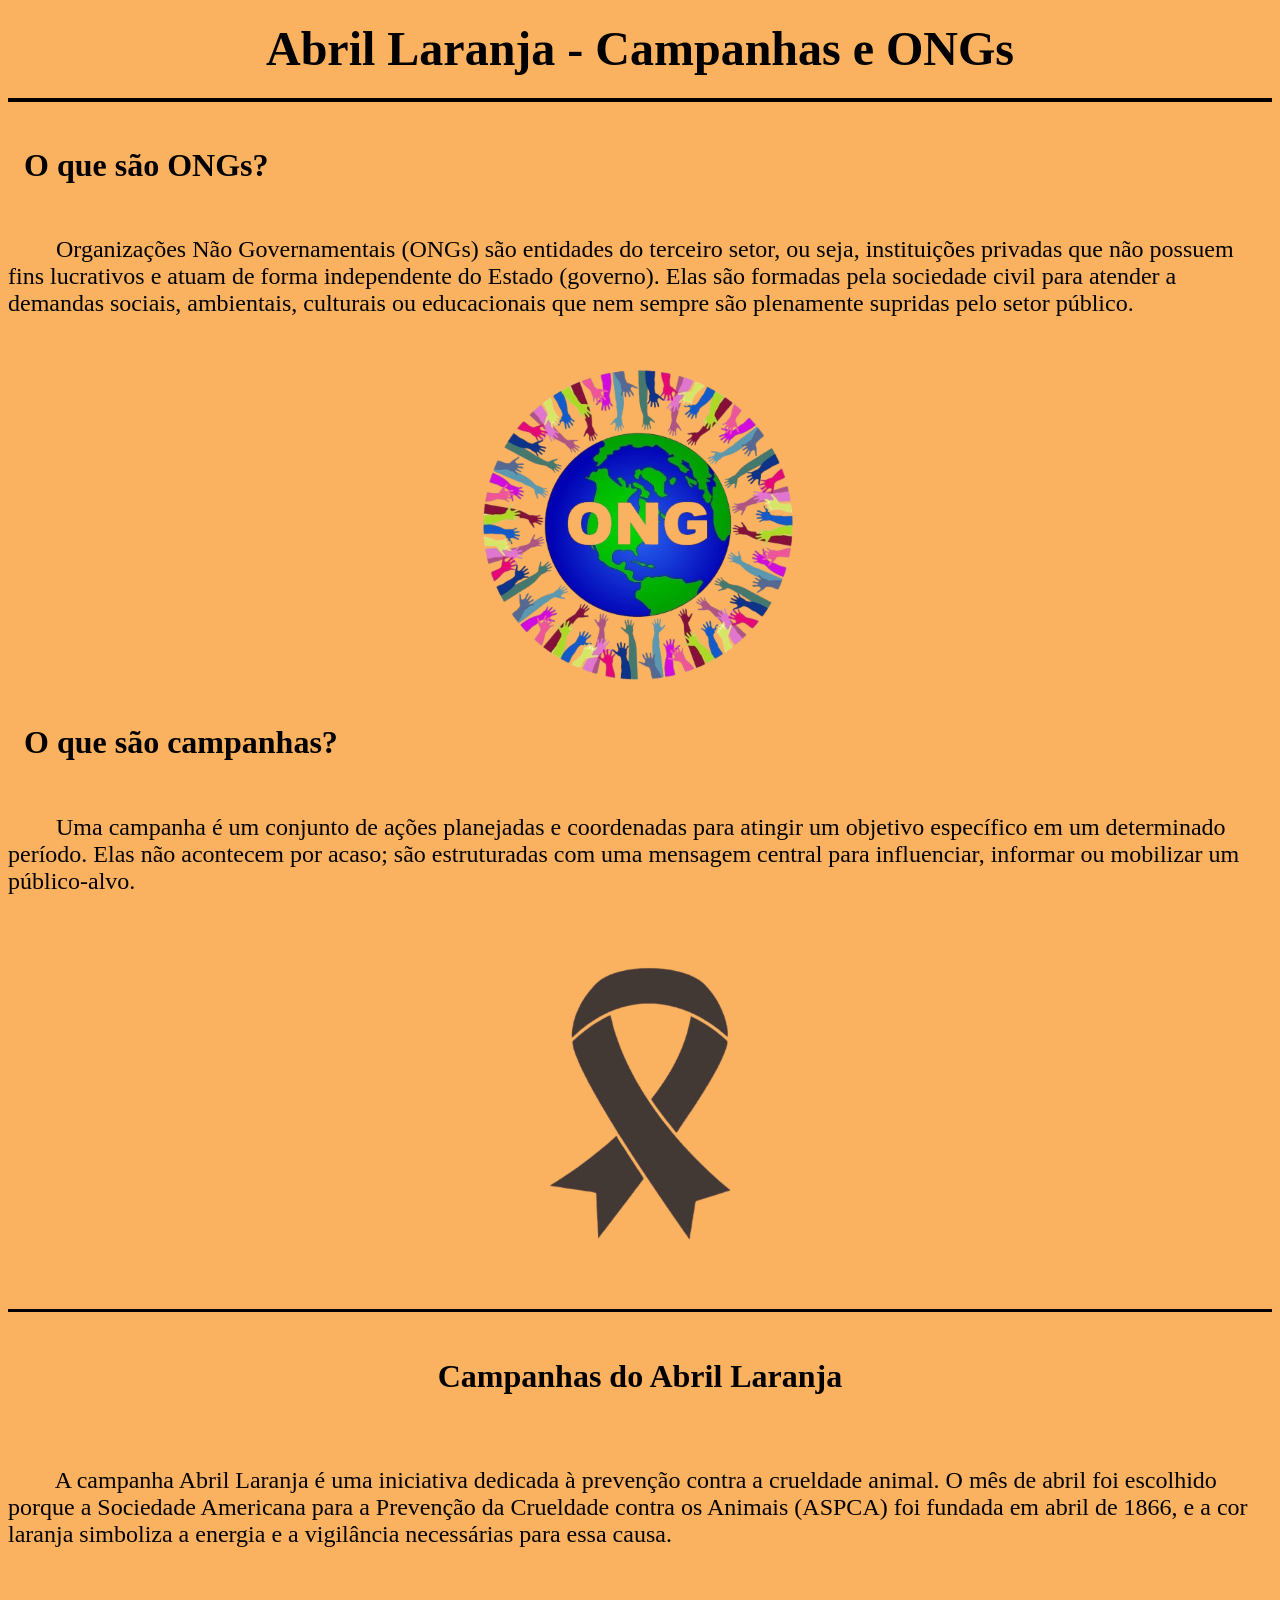
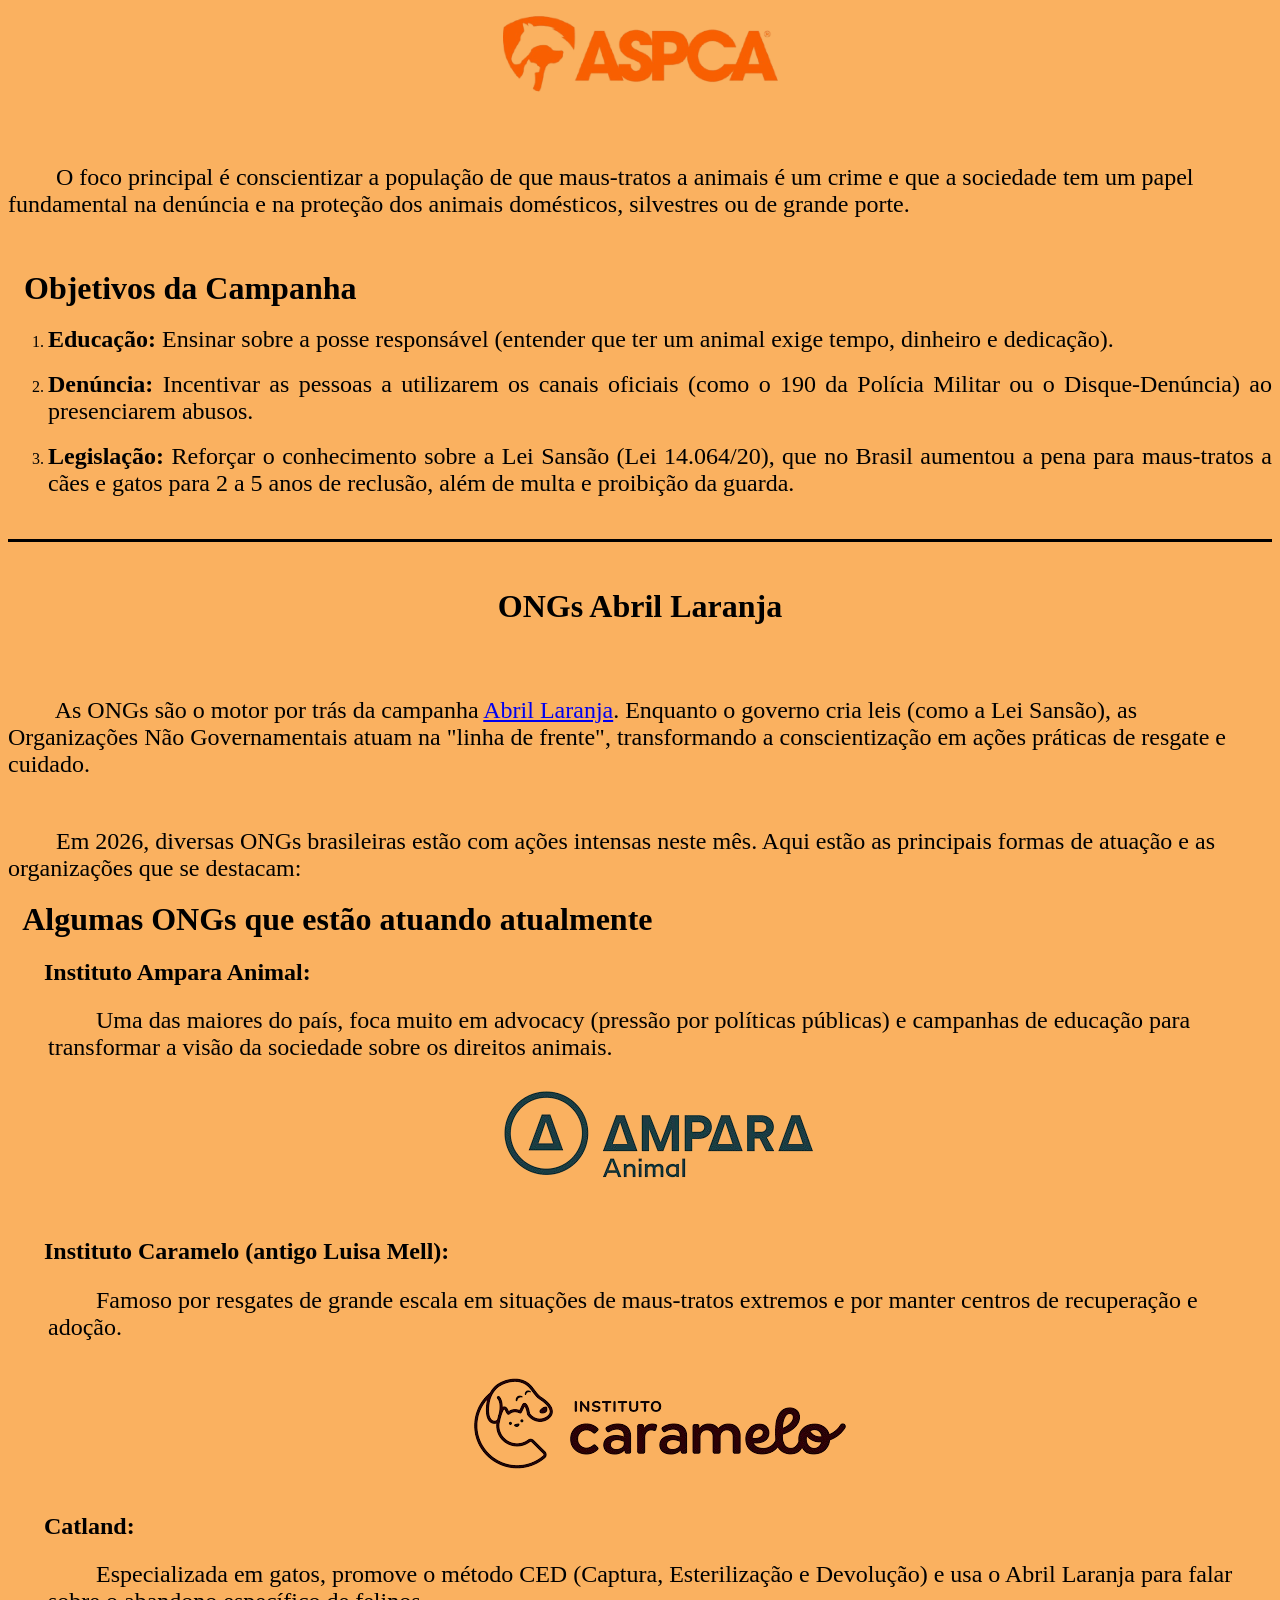
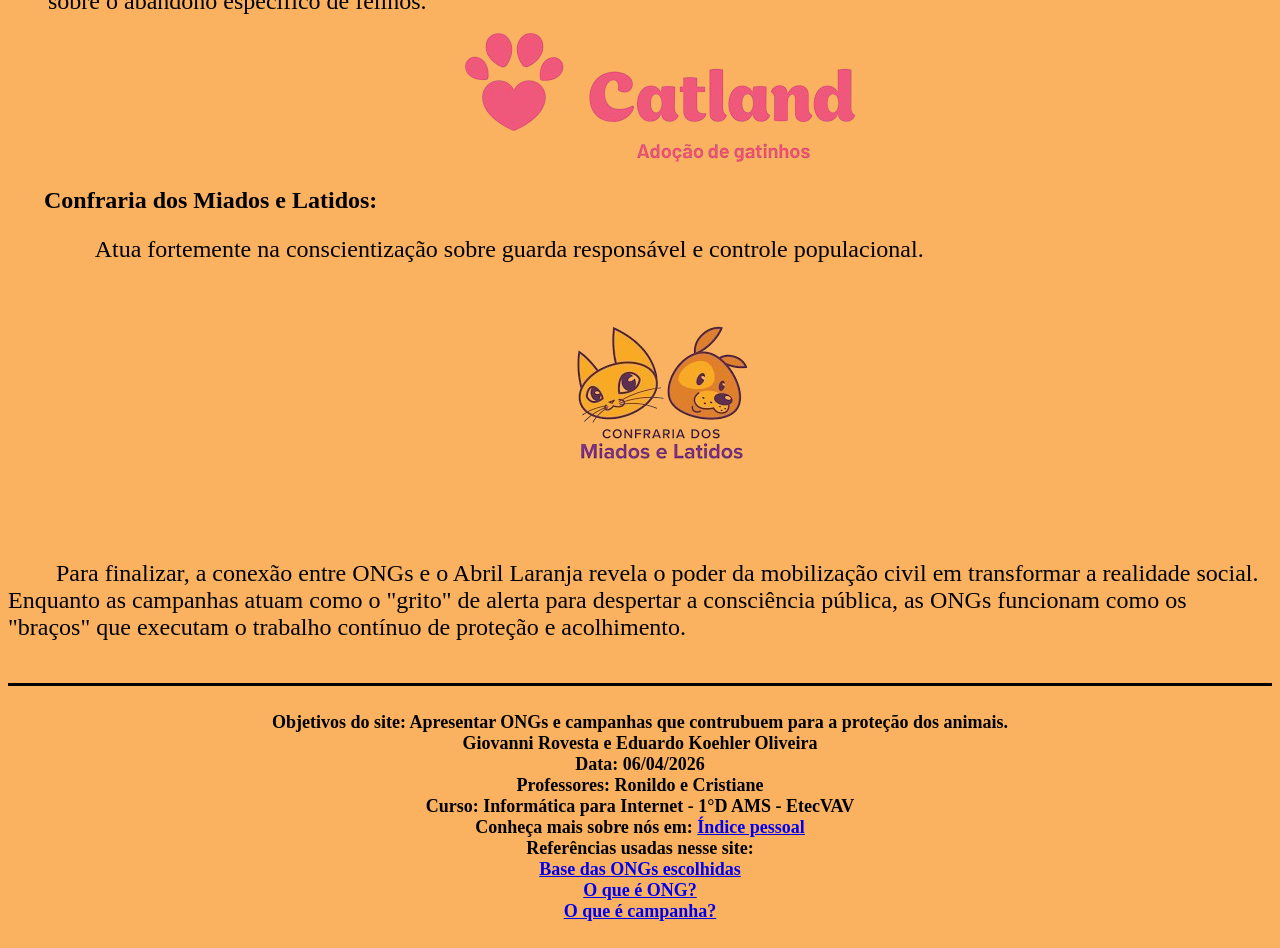
<file: Interfaces e Web 1/1-Bim/Maus Tratos Animais/Página2.html>
<!DOCTYPE html>
<html lang="pt-br">

<head>
    <meta charset="UTF-8">
    <meta name="viewport" content="width=device-width, initial-scale=1.0">
    <title>Abril Laranja - ONGs/Campanhas</title>
</head>

<body bgcolor="#FAB160">
    <p>
        <center>
            <h1>
                <font size="7">Abril Laranja - Campanhas e ONGs</font>
            </h1>
        </center>
    </p>
    <hr size="4" color="black"><br>
    <p>
    <h3>
        <font size="6">&nbsp O que são ONGs?</font>
    </h3>
    </p><br>
    <p>
        <font size="5">&nbsp &nbsp &nbsp &nbsp Organizações Não Governamentais (ONGs) são entidades do terceiro setor,
            ou seja, instituições privadas que não possuem fins lucrativos e atuam de forma independente do Estado
            (governo). Elas são formadas pela sociedade civil para atender a demandas sociais, ambientais, culturais ou
            educacionais que nem sempre são plenamente supridas pelo setor público.</font>
    </p><br>
    <center><img src="ONG.png"></center>
    <p>
    <h3>
        <font size="6">&nbsp O que são campanhas?</font>
    </h3>
    </p><br>
    <p>
        <font size="5">&nbsp &nbsp &nbsp &nbsp Uma campanha é um conjunto de ações planejadas e coordenadas para atingir
            um objetivo específico em um determinado período. Elas não acontecem por acaso; são estruturadas com uma
            mensagem central para influenciar, informar ou mobilizar um público-alvo.</font>
    </p><br>
    <center><img src="Campanha.png"></center><br>
    <hr size="3" color="black"><br>
    <p>
        <center>
            <h2>
                <font size="6">Campanhas do Abril Laranja</font>
            </h2>
        </center>
    </p><br><br>
    <p>
        <font size="5">&nbsp &nbsp &nbsp &nbsp A campanha Abril Laranja é uma iniciativa dedicada à prevenção contra a
            crueldade animal. O mês de abril foi escolhido porque a Sociedade Americana para a Prevenção da Crueldade
            contra os Animais (ASPCA) foi fundada em abril de 1866, e a cor laranja simboliza a energia e a vigilância
            necessárias para essa causa.</font>
    </p><br>
    <center><img src="aspca.png"></center><br>
    <p>
        <font size="5">&nbsp &nbsp &nbsp &nbsp O foco principal é conscientizar a população de que maus-tratos a animais
            é um crime e que a
            sociedade tem um papel fundamental na denúncia e na proteção dos animais domésticos, silvestres ou de grande
            porte.</font>
    </p><br>
    <p>
    <h3>
        <font size="6">&nbsp Objetivos da Campanha</font>
    </h3>
    </p>
    <ol type="1" align="justify">
        <li>
            <font size="5"><b>Educação:</b> Ensinar sobre a posse responsável (entender que ter um animal exige tempo,
                dinheiro
                e dedicação).</font>
        </li><br>
        <li>
            <font size="5"><b>Denúncia:</b> Incentivar as pessoas a utilizarem os canais oficiais (como o 190 da Polícia
                Militar ou o Disque-Denúncia) ao presenciarem abusos.</font>
        </li><br>
        <li>
            <font size="5"><b>Legislação:</b> Reforçar o conhecimento sobre a Lei Sansão (Lei 14.064/20), que no Brasil
                aumentou a pena para maus-tratos a cães e gatos para 2 a 5 anos de reclusão, além de multa e proibição
                da guarda.</font>
        </li>
    </ol><br>
    <hr size="3" color="black"><br>
    <p>
        <center>
            <h2>
                <font size="6">ONGs Abril Laranja</font>
            </h2>
        </center>
    </p><br><br>
    <p>
        <font size="5">&nbsp &nbsp &nbsp &nbsp As ONGs são o motor por trás da campanha <a href="index.html">Abril
                Laranja</a>. Enquanto o
            governo cria leis (como a Lei
            Sansão), as Organizações Não Governamentais atuam na "linha de frente", transformando a conscientização em
            ações práticas de resgate e cuidado.</font>
    </p><br>
    <p>
        <font size="5">&nbsp &nbsp &nbsp &nbsp Em 2026, diversas ONGs brasileiras estão com ações intensas neste mês.
            Aqui estão as principais formas de atuação e as organizações que se destacam:</font>
    </p>
    <p>
    <h3>
        <font size="6">&nbsp Algumas ONGs que estão atuando atualmente</font>
    </h3>
    </p>
    <dl>
        <dt>
            <h4>
                <font size="5">&nbsp &nbsp &nbsp Instituto Ampara Animal:</font>
            </h4>
        </dt>
        <dd>
            <font size="5">&nbsp &nbsp &nbsp &nbsp Uma das maiores do país, foca muito em advocacy (pressão por
                políticas públicas) e campanhas de educação
                para transformar a visão da sociedade sobre os direitos animais.</font><br><br>
            <center><img src="AMPARA.png"></center>
        </dd>
        <dt>
            <h4>
                <font size="5">&nbsp &nbsp &nbsp Instituto Caramelo (antigo Luisa Mell):</font>
            </h4>
        </dt>
        <dd>
            <font size="5">&nbsp &nbsp &nbsp &nbsp Famoso por resgates de grande escala em situações de maus-tratos
                extremos e por manter
                centros de recuperação e adoção.</font><br><br>
            <center><img src="CARAMELO.png"></center>
        </dd>
        <dt>
            <h4>
                <font size="5">&nbsp &nbsp &nbsp Catland:</font>
            </h4>
        </dt>
        <dd>
            <font size="5">&nbsp &nbsp &nbsp &nbsp Especializada em gatos, promove o método CED (Captura, Esterilização
                e Devolução) e usa o Abril Laranja para falar sobre o abandono específico de felinos.</font><br><br>
            <center><img src="CATLAND.png"></center>
        </dd>
        <dt>
            <h4>
                <font size="5">&nbsp &nbsp &nbsp Confraria dos Miados e Latidos:</font>
            </h4>
        </dt>
        <dd>
            <font size="5">&nbsp &nbsp &nbsp &nbsp Atua fortemente na conscientização sobre guarda responsável e
                controle populacional.</font><br><br>
            <center><img src="MIAU E AUAU.png"></center>
        </dd>
    </dl><br>
    <p>
        <font size="5">&nbsp &nbsp &nbsp &nbsp Para finalizar, a conexão entre ONGs e o Abril Laranja revela o poder da
            mobilização civil em
            transformar a realidade social. Enquanto as campanhas atuam como o "grito" de alerta para despertar a
            consciência pública, as ONGs funcionam como os "braços" que executam o trabalho contínuo de proteção e
            acolhimento.</font>
    </p><br>
    <hr size="3" color="black"><br>
    <center><b>
            <font size="4">Objetivos do site: Apresentar ONGs e campanhas que contrubuem para a proteção dos animais.
            </font>
        </b>
    </center>
    <center>
        <b>
            <font size="4"><b>Giovanni Rovesta e Eduardo Koehler Oliveira</b></font>
        </b>
    </center>
    <center>
        <b>
            <font size="4"><b>Data: 06/04/2026</b></font>
        </b>
    </center>
    <center><b>
            <font size="4">Professores: Ronildo e Cristiane</font>
        </b></center>
    <center>
        <b>
            <font size="4"><b>Curso: Informática para Internet - 1°D AMS - EtecVAV</b></font>
        </b><br>
        <b>
            <font size="4">Conheça mais sobre nós em: <a href="Pessoal.html">Índice pessoal</a></font>
        </b>
    </center>
    <center><b><font size="4">Referências usadas nesse site:
        <br>
<a href="https://www.miadoselatidos.org.br/post/abril-laranja-organizacoes-que-lutam-pelo-bem-estar-animal">Base das ONGs escolhidas</a>
<br>
<a href="https://institutoc.org.br/ong/">O que é ONG?</a>
<br>
<a href="https://www.dicio.com.br/campanha/">O que é campanha?</a>
    </font>
</b>
</center>
<br>


</body>

</html>
</file>
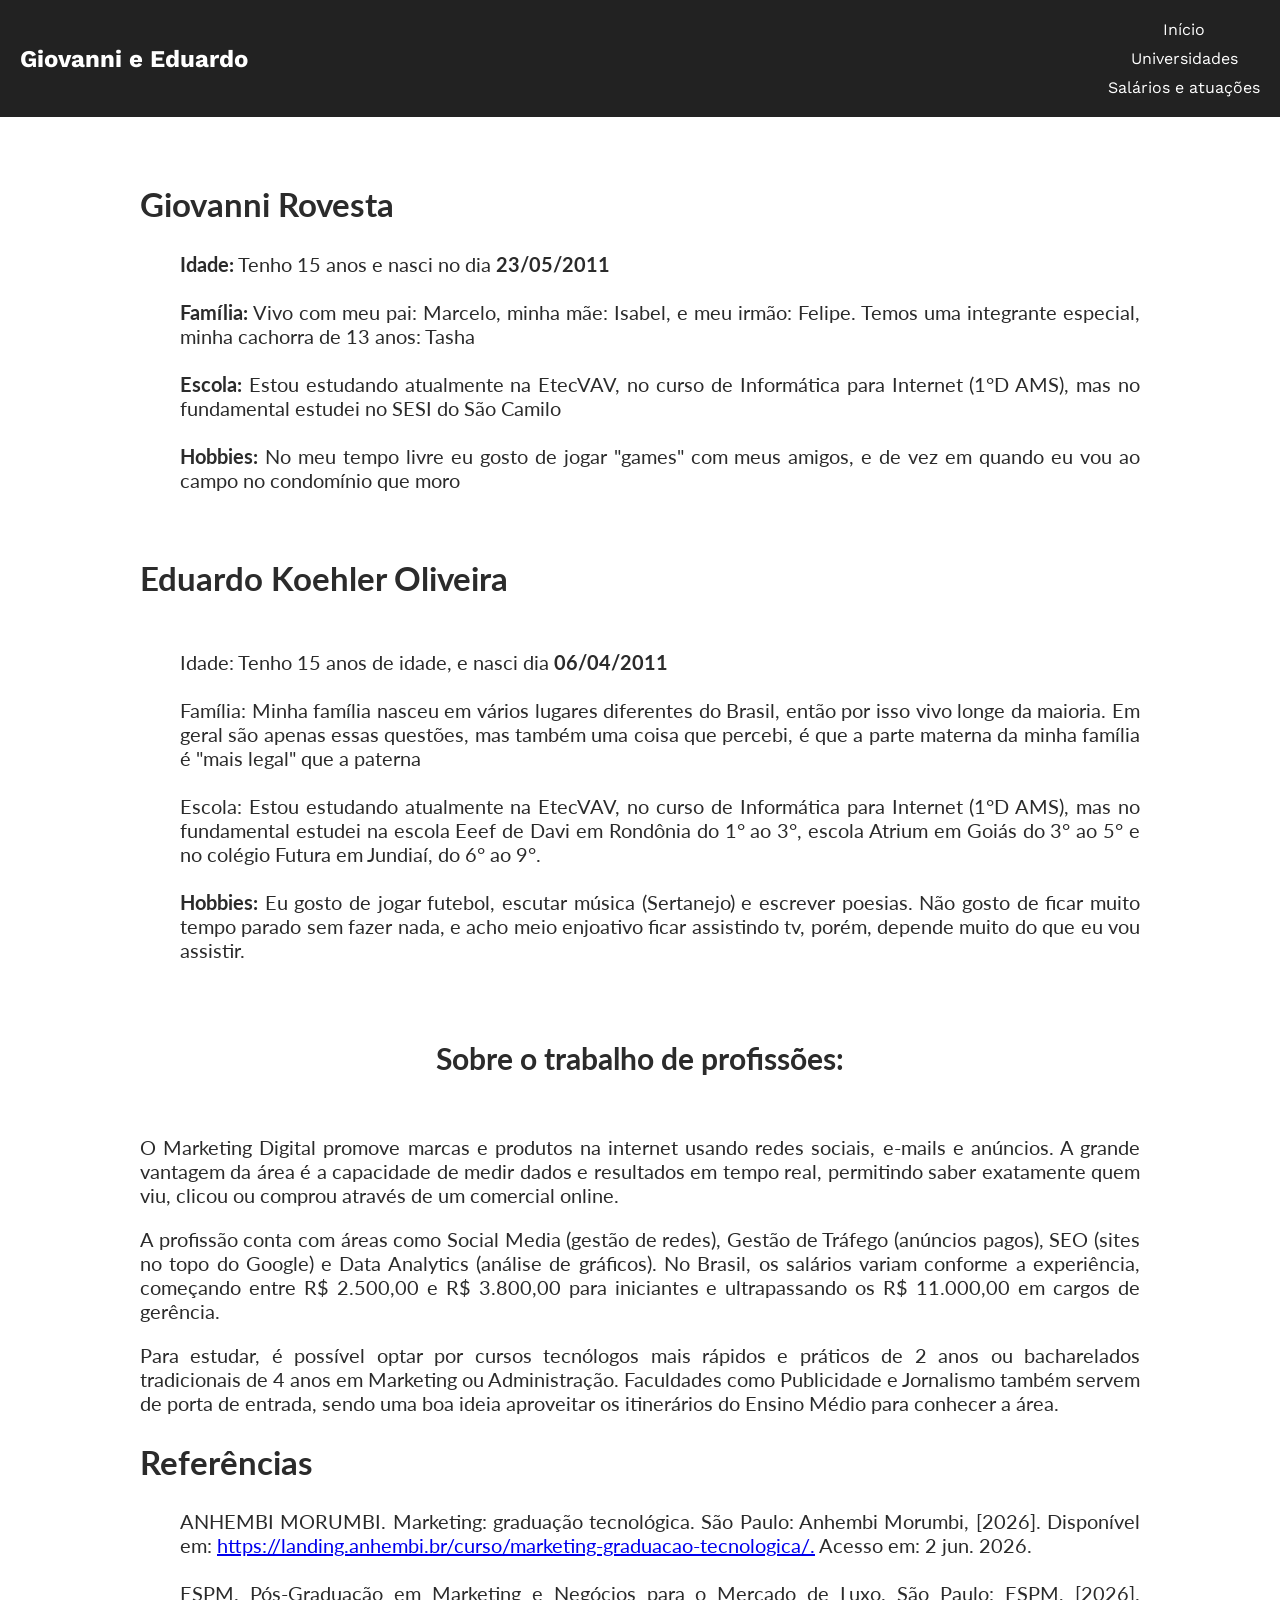
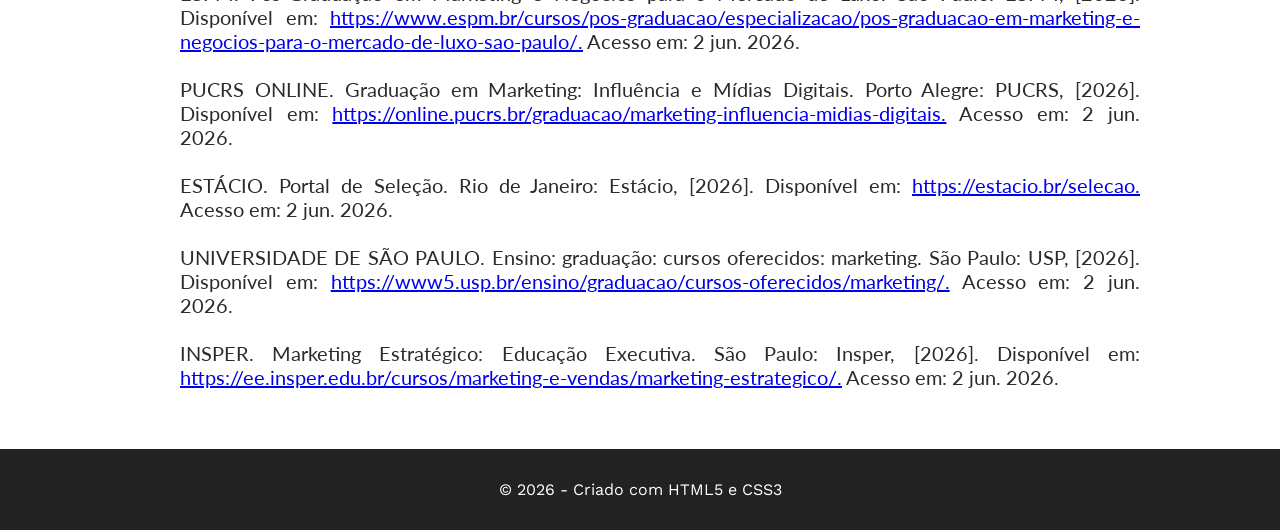
<file: Interfaces e Web 1/2-Bim/Profissões da Tecnologia/Pessoal.html>
<!DOCTYPE html>
<html lang="pt-br">

<head>
    <meta charset="UTF-8">
    <meta name="viewport" content="width=device-width, initial-scale=1.0">
    <title>Itens Pessoais</title>
    <link href="https://fonts.googleapis.com/css2?family=Work+Sans:wght@100;300;400;700;900&display=swap"
        rel="stylesheet">
    <link href="https://fonts.googleapis.com/css2?family=Lato:wght@300;400;700;900&display=swap" rel="stylesheet">
    <link rel="stylesheet" href="profissoes.css">
</head>

<body>

    <nav class="menu-container">

        <div class="logo">
            <h1>
                Giovanni e Eduardo
            </h1>
        </div>

        <div class="botoes-menu">

            <a href="index.html">Início</a>

            <a href="universidades.html">Universidades</a>

            <a href="salarios.html">Salários e atuações</a>

        </div>

    </nav>

    <main>

        <dl class="texto">
            <dt class="subtitulo">
                <h2>
                    Giovanni Rovesta
                </h2>
            </dt>
            <dd>
                <b>Idade:</b> Tenho 15 anos e nasci no dia <b>23/05/2011</b>
            </dd>

            <br>

            <dd>
                <b> Família:</b> Vivo com meu pai: Marcelo, minha mãe: Isabel, e meu irmão:
                Felipe. Temos uma
                integrante especial, minha cachorra de 13 anos: Tasha
            </dd>

            <br>

            <dd>
                <b> Escola:</b> Estou estudando atualmente na EtecVAV, no curso de Informática
                para Internet (1°D
                AMS), mas no fundamental estudei no SESI do São Camilo
            </dd>

            <br>

            <dd>
                <b> Hobbies:</b> No meu tempo livre eu gosto de jogar "games" com meus amigos, e
                de vez em quando
                eu vou ao campo no condomínio que moro
            </dd>

        </dl>

        <br>

        <dl class="texto">

            <dt class="subtitulo">
                <h2>
                    Eduardo Koehler Oliveira
                </h2>
            </dt>

            <br>

            <dd>
                Idade:</b> Tenho 15 anos de idade, e nasci dia <b>06/04/2011</b>
            </dd>

            <br>

            <dd>
                Família:</b> Minha família nasceu em vários lugares diferentes do Brasil,
                então por isso vivo longe da maioria. Em geral são apenas essas questões, mas também uma coisa que
                percebi, é que a parte materna da minha família é "mais legal" que a paterna
            </dd>

            <br>

            <dd>
                Escola:</b> Estou estudando atualmente na EtecVAV, no curso de Informática
                para Internet (1°D AMS), mas no fundamental estudei na escola Eeef de Davi em Rondônia do 1° ao 3°,
                escola Atrium em Goiás do 3° ao 5° e no colégio Futura em Jundiaí, do 6° ao 9°.
            </dd>

            <br>

            <dd>
                <b>Hobbies:</b> Eu gosto de jogar futebol, escutar música (Sertanejo) e escrever
                poesias. Não gosto de ficar muito tempo parado sem fazer nada, e acho meio enjoativo ficar assistindo
                tv, porém, depende muito do que eu vou assistir.

            </dd>
        </dl>

        <br>

        <br>

        <div class="titulo">
            <h1>
                Sobre o trabalho de profissões:
            </h1>
        </div>

        <br>

        <p class="texto">
            O Marketing Digital promove marcas e produtos na internet usando redes sociais, e-mails e anúncios.
            A grande vantagem da área é a capacidade de medir dados e resultados em tempo real, permitindo saber
            exatamente
            quem viu, clicou ou comprou através de um comercial online.
        </p>

        <p class="texto">
            A profissão conta com áreas como Social Media (gestão de redes), Gestão de Tráfego (anúncios pagos), SEO
            (sites
            no topo do Google) e Data Analytics (análise de gráficos). No Brasil, os salários variam conforme a
            experiência,
            começando entre R$ 2.500,00 e R$ 3.800,00 para iniciantes e ultrapassando os R$ 11.000,00 em cargos de
            gerência.
        </p>

        <p class="texto">
            Para estudar, é possível optar por cursos tecnólogos mais rápidos e práticos de 2 anos ou bacharelados
            tradicionais de 4 anos em Marketing ou Administração. Faculdades como Publicidade e Jornalismo também servem
            de
            porta de entrada, sendo uma boa ideia aproveitar os itinerários do Ensino Médio para conhecer a área.
        </p>

        <div class="subtitulo">
            <h2>
                Referências
            </h2>
        </div>

        <dl class="texto">
            <dd>
                ANHEMBI MORUMBI. Marketing: graduação tecnológica. São Paulo: Anhembi Morumbi, [2026]. Disponível em:
                <a
                    href="https://landing.anhembi.br/curso/marketing-graduacao-tecnologica/.">https://landing.anhembi.br/curso/marketing-graduacao-tecnologica/.</a>
                Acesso em: 2 jun. 2026.
            </dd>

            <br>

            <dd>
                ESPM. Pós-Graduação em Marketing e Negócios para o Mercado de Luxo. São Paulo: ESPM, [2026]. Disponível
                em:
                <a
                    href="https://www.espm.br/cursos/pos-graduacao/especializacao/pos-graduacao-em-marketing-e-negocios-para-o-mercado-de-luxo-sao-paulo/.">https://www.espm.br/cursos/pos-graduacao/especializacao/pos-graduacao-em-marketing-e-negocios-para-o-mercado-de-luxo-sao-paulo/.</a>
                Acesso em: 2 jun. 2026.
            </dd>

            <br>

            <dd>
                PUCRS ONLINE. Graduação em Marketing: Influência e Mídias Digitais. Porto Alegre: PUCRS, [2026].
                Disponível em: <a
                    href="https://online.pucrs.br/graduacao/marketing-influencia-midias-digitais">https://online.pucrs.br/graduacao/marketing-influencia-midias-digitais.</a>
                Acesso em: 2 jun.
                2026.
            </dd>

            <br>

            <dd>
                ESTÁCIO. Portal de Seleção. Rio de Janeiro: Estácio, [2026]. Disponível em: <a
                    href="https://estacio.br/selecao">https://estacio.br/selecao.</a>
                Acesso em: 2 jun. 2026.
            </dd>

            <br>

            <dd>
                UNIVERSIDADE DE SÃO PAULO. Ensino: graduação: cursos oferecidos: marketing. São Paulo: USP, [2026].
                Disponível em: <a
                    href="https://www5.usp.br/ensino/graduacao/cursos-oferecidos/marketing/">https://www5.usp.br/ensino/graduacao/cursos-oferecidos/marketing/.</a>
                Acesso em: 2 jun.
                2026.
            </dd>

            <br>

            <dd>
                INSPER. Marketing Estratégico: Educação Executiva. São Paulo: Insper, [2026]. Disponível em:
                <a href="https://ee.insper.edu.br/cursos/marketing-e-vendas/marketing-estrategico/">https://ee.insper.edu.br/cursos/marketing-e-vendas/marketing-estrategico/.</a> Acesso em: 2 jun. 2026.
            </dd>

        </dl>

    </main>

    <footer>
        <p>
            &copy; 2026 - Criado com HTML5 e CSS3
        </p>
    </footer>

</body>


</html>
</file>
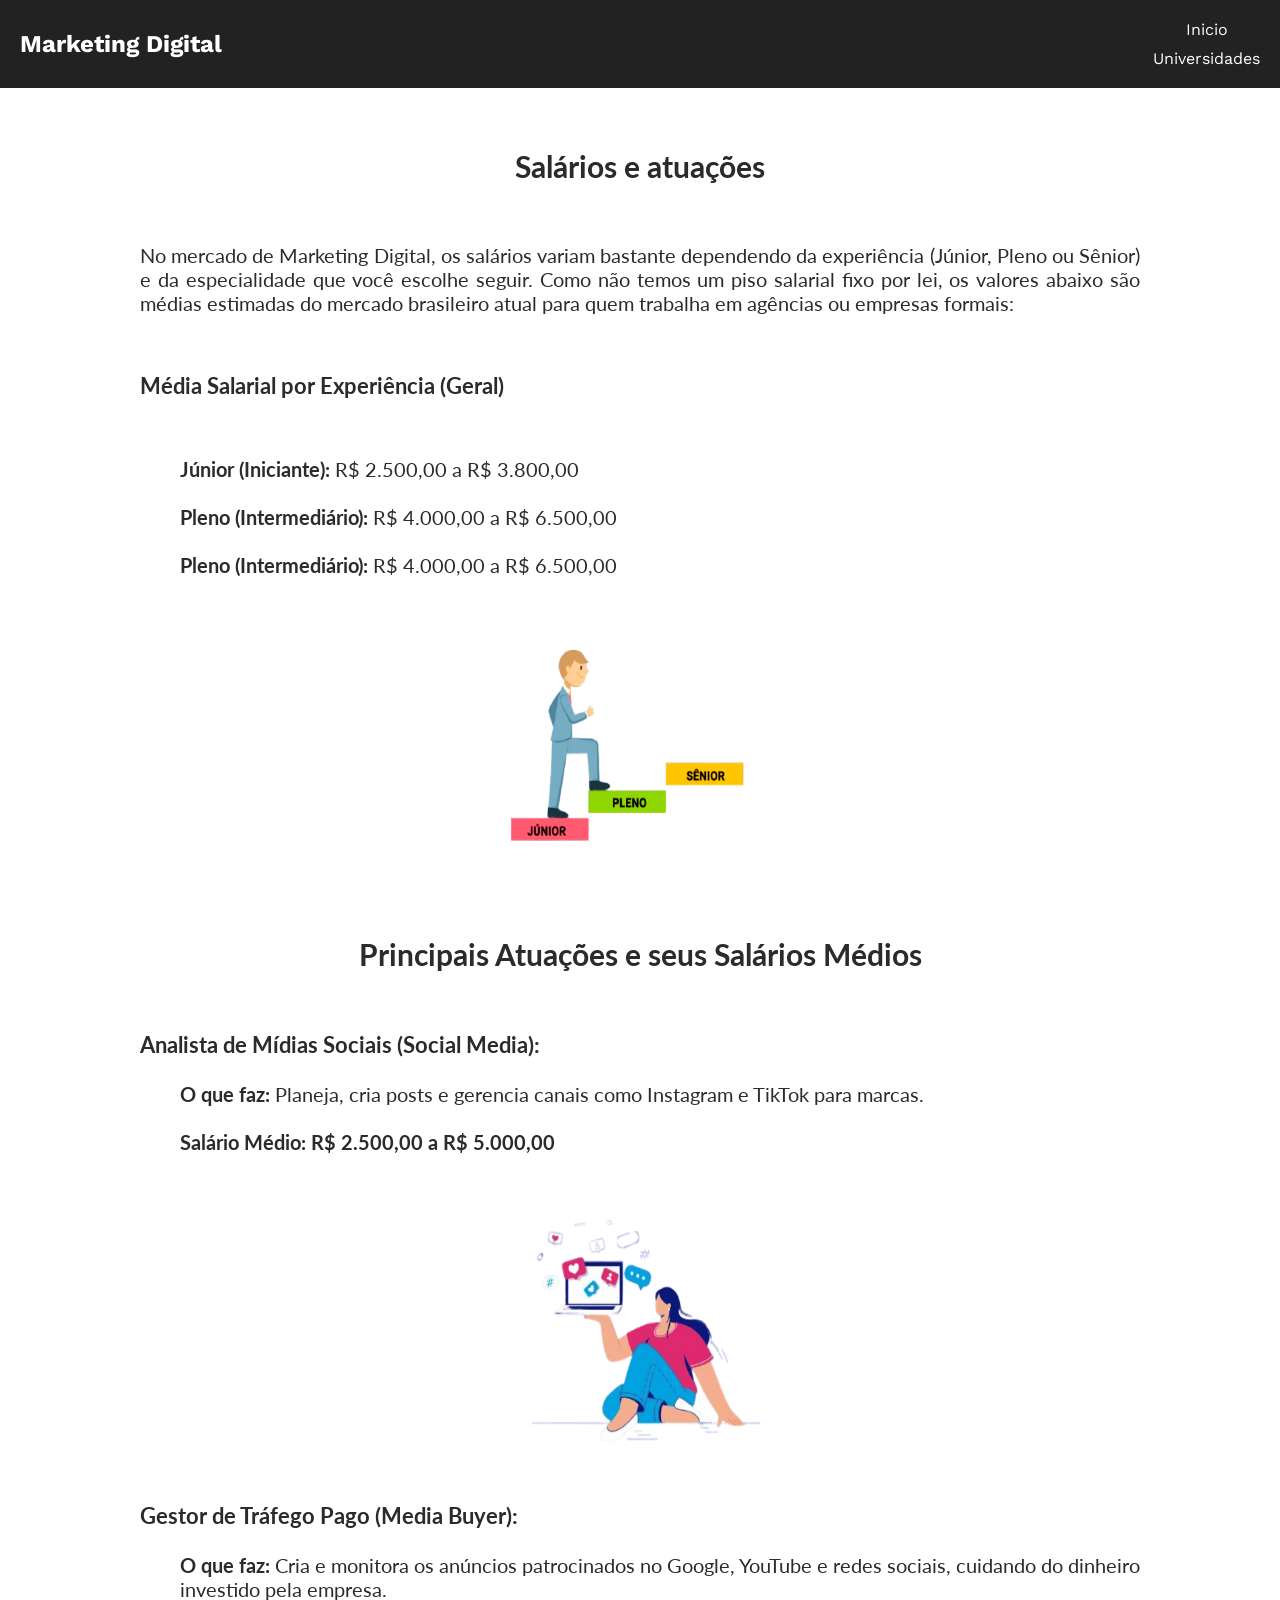
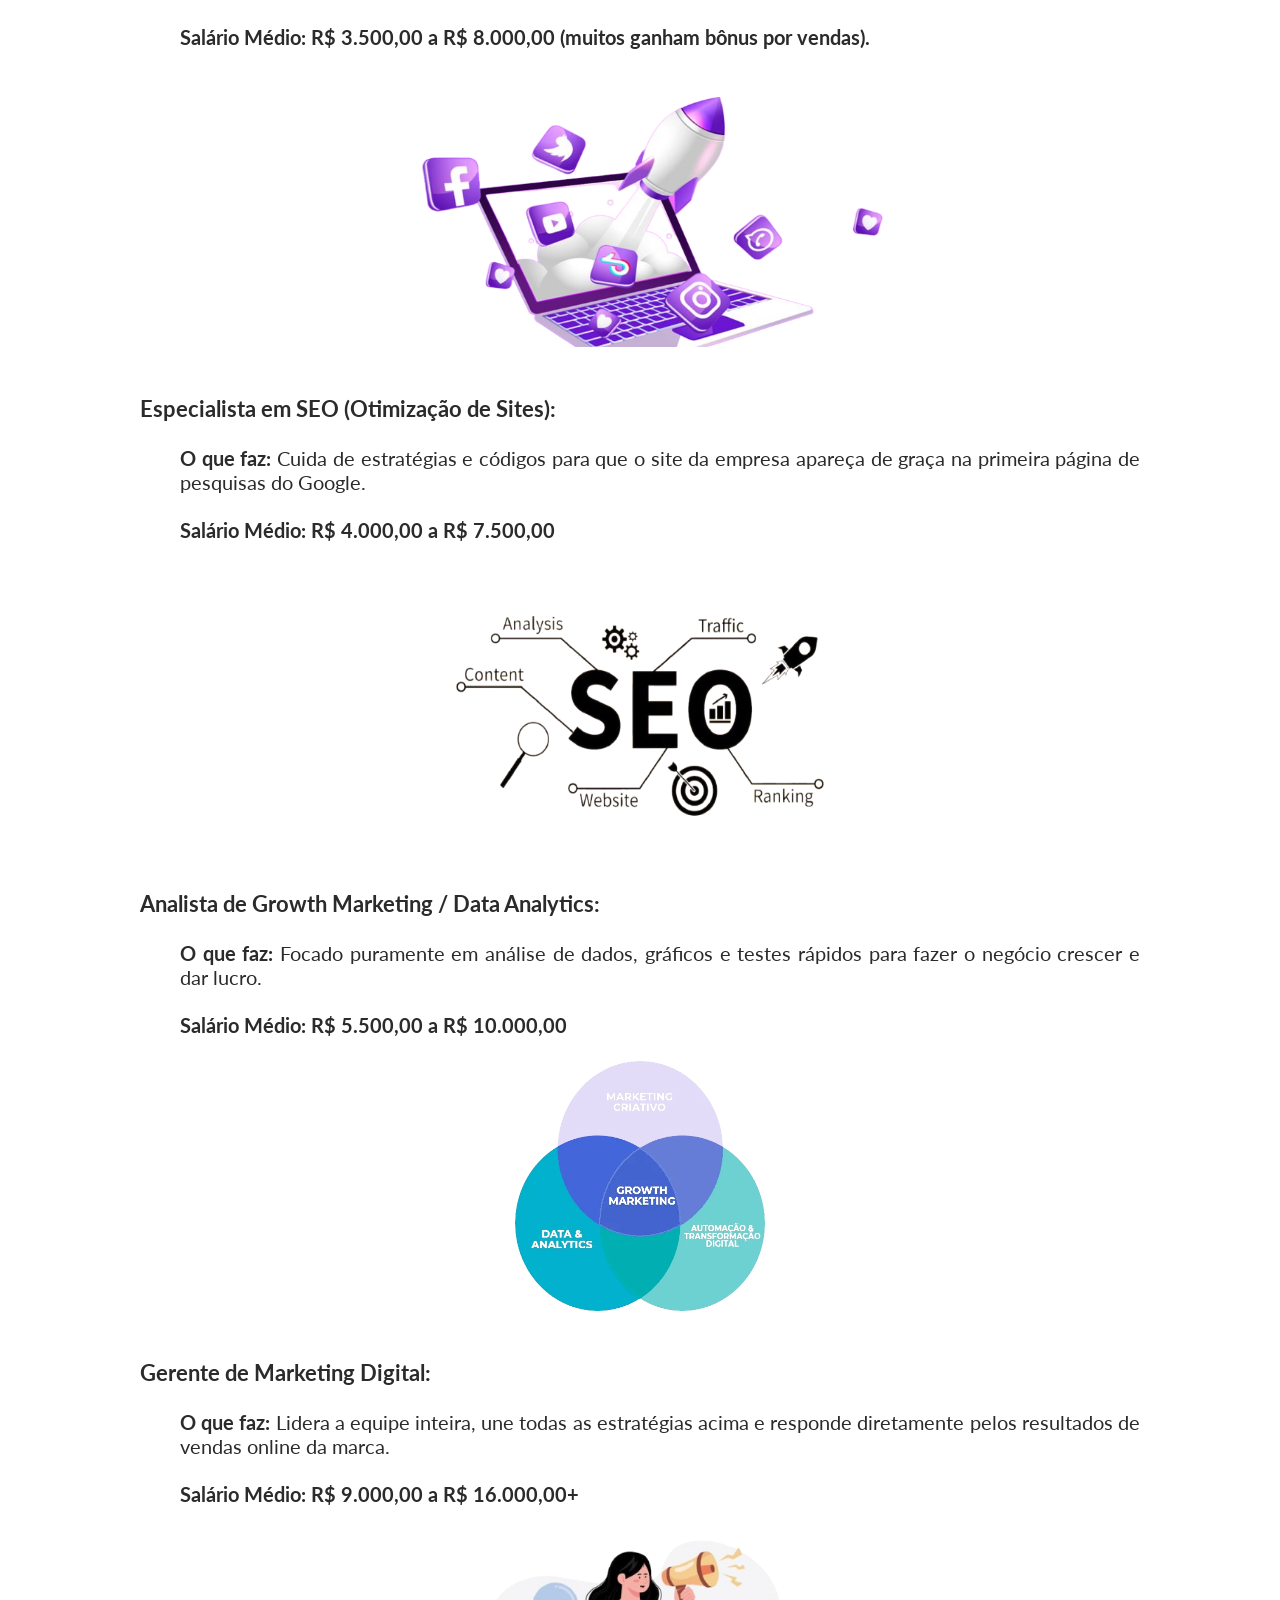
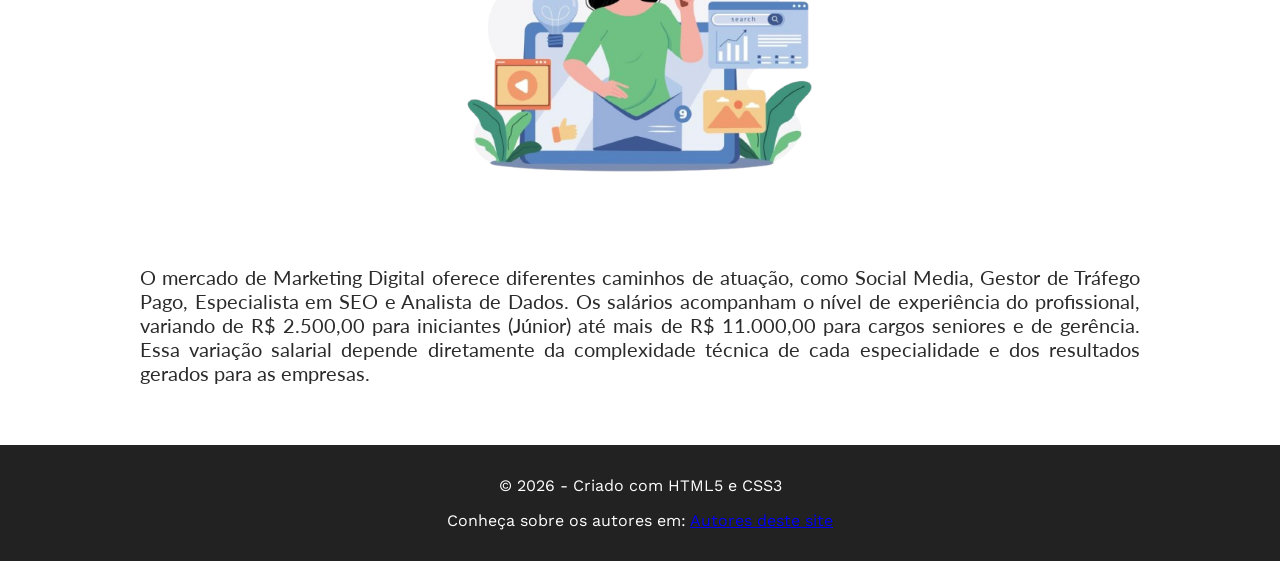
<file: Interfaces e Web 1/2-Bim/Profissões da Tecnologia/salarios.html>
<!DOCTYPE html>
<html lang="pt-br">

<head>
    <meta charset="UTF-8">
    <meta name="viewport" content="width=device-width, initial-scale=1.0">
    <title>Marketing digital</title>
    <link href="https://fonts.googleapis.com/css2?family=Work+Sans:wght@100;300;400;700;900&display=swap"
        rel="stylesheet">
    <link href="https://fonts.googleapis.com/css2?family=Lato:wght@300;400;700;900&display=swap" rel="stylesheet">
    <link rel="stylesheet" href="profissoes.css">
</head>

<body>

    <nav class="menu-container">
        <div class="logo">
            <h1>Marketing Digital</h1>
        </div>
        <div class="botoes-menu">
            <a href="index.html">Inicio</a>
            <a href="universidades.html">Universidades</a>
        </div>
    </nav>

    <main>
        <div class="titulo">
            <h1>
                Salários e atuações
            </h1>
        </div>

        <br>

        <p class="texto">No mercado de Marketing Digital, os salários variam bastante dependendo da experiência (Júnior,
            Pleno ou Sênior) e da especialidade que você escolhe seguir. Como não temos um piso salarial fixo por lei,
            os valores abaixo são médias estimadas do mercado brasileiro atual para quem trabalha em agências ou
            empresas formais:</p>

        <br>

        <h2 class="subtitulo">
            Média Salarial por Experiência (Geral)
        </h2>

        <br>

        <dl class="texto">

            <dd>
                <b>Júnior (Iniciante):</b> R$ 2.500,00 a R$ 3.800,00
            </dd>

            <br>

            <dd>
                <b>Pleno (Intermediário):</b> R$ 4.000,00 a R$ 6.500,00
            </dd>

            <br>

            <dd>
                <b>Pleno (Intermediário):</b> R$ 4.000,00 a R$ 6.500,00
            </dd>

        </dl>

        <img class="img1" src="escada.png">

        <br>

        <div class="titulo">
            <h1>
                Principais Atuações e seus Salários Médios
            </h1>
        </div>

        <br>

        <dl class="texto">
            <dt>
                <b class="subtitulo">Analista de Mídias Sociais (Social Media):</b>
            </dt>

            <br>

            <dd>
                <b>O que faz:</b> Planeja, cria posts e gerencia canais como Instagram e TikTok para marcas.
            </dd>

            <br>

            <dd>
                <b>Salário Médio: R$ 2.500,00 a R$ 5.000,00</b>
            </dd>

            <br>

            <img class="img1" src="social.png">

            <br>

            <dt>
                <b class="subtitulo">Gestor de Tráfego Pago (Media Buyer):</b>
            </dt>

            <br>

            <dd>
                <b>O que faz:</b> Cria e monitora os anúncios patrocinados no Google, YouTube e redes sociais, cuidando
                do
                dinheiro investido pela empresa.
            </dd>

            <br>

            <dd>
                <b>Salário Médio: R$ 3.500,00 a R$ 8.000,00 (muitos ganham bônus por vendas).</b>
            </dd>

            <br>

            <br>

            <img class="img2" src="trafego.png">

            <br>

            <br>

            <dt>
                <b class="subtitulo">Especialista em SEO (Otimização de Sites):</b>
            </dt>

            <br>

            <dd>
                <b>O que faz:</b> Cuida de estratégias e códigos para que o site da empresa apareça de graça na primeira
                página de pesquisas do Google.
            </dd>

            <br>

            <dd>
                <b>Salário Médio: R$ 4.000,00 a R$ 7.500,00</b>
            </dd>

            <br>

            <img class="img1" src="otimi.png">

            <br>

            <dt>
                <b class="subtitulo">Analista de Growth Marketing / Data Analytics:</b>
            </dt>

            <br>

            <dd>
                <b>O que faz:</b> Focado puramente em análise de dados, gráficos e testes rápidos para fazer o negócio
                crescer e dar lucro.
            </dd>

            <br>

            <dd>
                <b>Salário Médio: R$ 5.500,00 a R$ 10.000,00</b>
            </dd>

            <br>

            <img class="img" src="groth.png">

            <br>

            <br>

            <dt>
                <b class="subtitulo">Gerente de Marketing Digital:</b>
            </dt>

            <br>

            <dd>
                <b>O que faz:</b> Lidera a equipe inteira, une todas as estratégias acima e responde diretamente pelos
                resultados de vendas online da marca.
            </dd>

            <br>

            <dd>
                <b>Salário Médio: R$ 9.000,00 a R$ 16.000,00+</b>
            </dd>

            <img class="img1" src="gerente.png">
        </dl>

        <br>

        <p class="texto">O mercado de Marketing Digital oferece diferentes caminhos de atuação, como Social Media,
            Gestor de Tráfego Pago, Especialista em SEO e Analista de Dados. Os salários acompanham o nível de
            experiência do profissional, variando de R$ 2.500,00 para iniciantes (Júnior) até mais de R$ 11.000,00 para
            cargos seniores e de gerência. Essa variação salarial depende diretamente da complexidade técnica de cada
            especialidade e dos resultados gerados para as empresas.</p>
    </main>

    <footer>
        <p>
            &copy; 2026 - Criado com HTML5 e CSS3
        </p>
        <p>
            Conheça sobre os autores em: <a href="Pessoal.html">Autores deste site</a>
        </p>
    </footer>

</body>

</html>
</file>
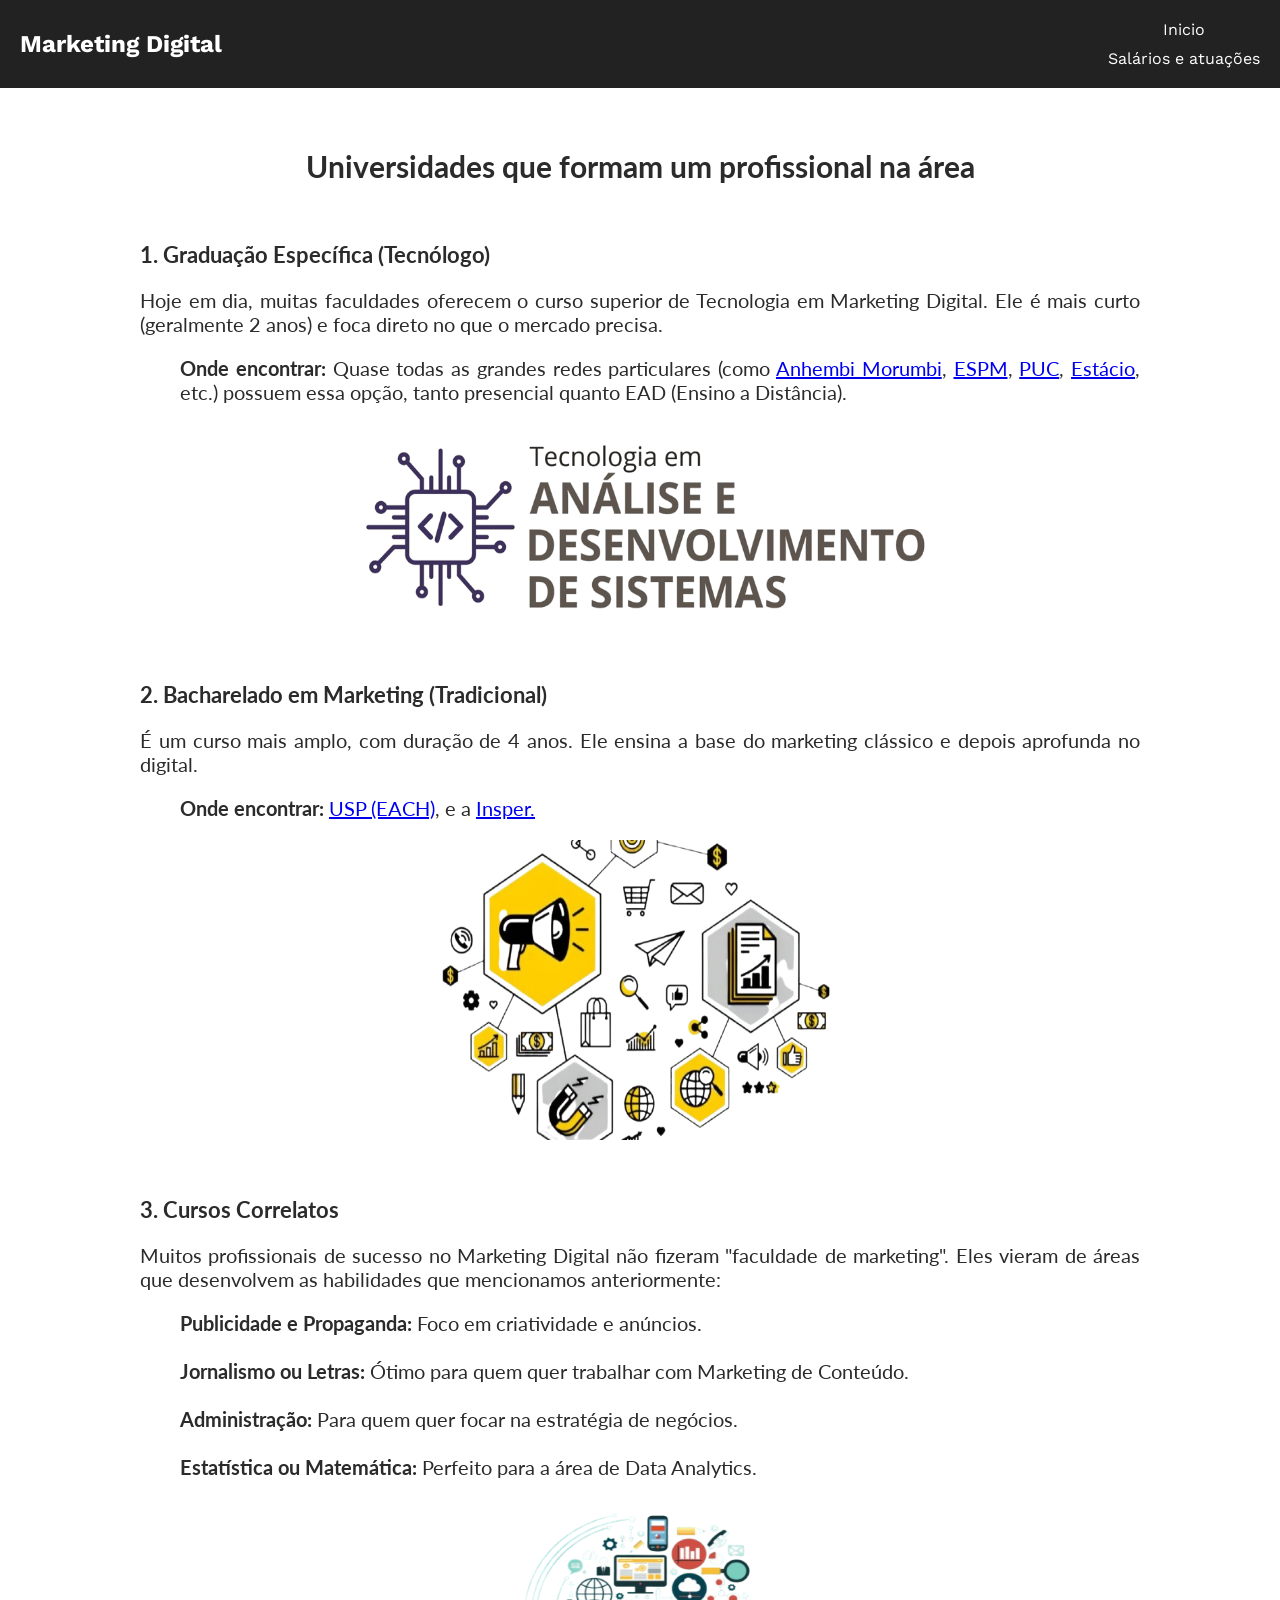
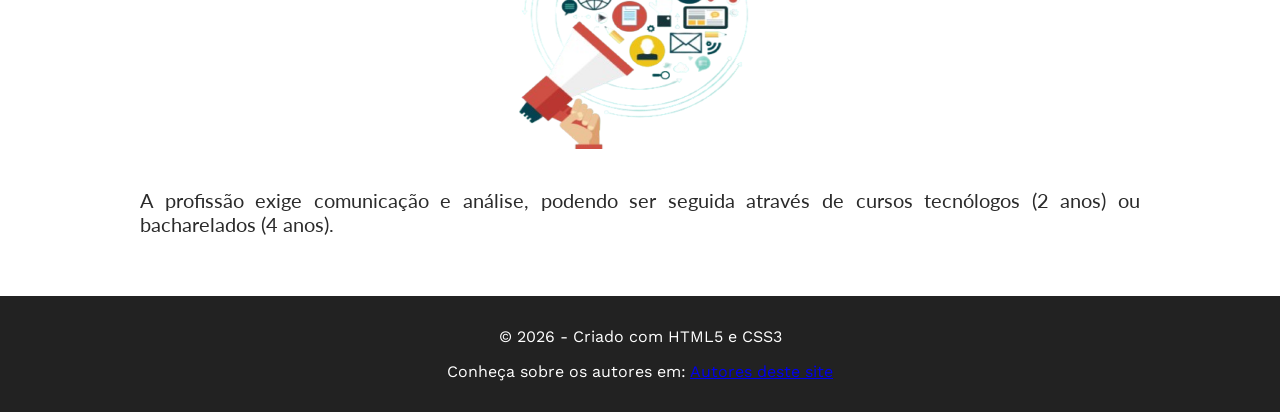
<file: Interfaces e Web 1/2-Bim/Profissões da Tecnologia/universidades.html>
<!DOCTYPE html>
<html lang="pt-br">

<head>
    <meta charset="UTF-8">
    <meta name="viewport" content="width=device-width, initial-scale=1.0">
    <title>Marketing digital</title>
    <link href="https://fonts.googleapis.com/css2?family=Work+Sans:wght@100;300;400;700;900&display=swap"
        rel="stylesheet">
    <link href="https://fonts.googleapis.com/css2?family=Lato:wght@300;400;700;900&display=swap" rel="stylesheet">
    <link rel="stylesheet" href="profissoes.css">
</head>

<body>

    <nav class="menu-container">
        <div class="logo">
            <h1>Marketing Digital</h1>
        </div>
        <div class="botoes-menu">
            <a href="index.html">Inicio</a>
            <a href="salarios.html">Salários e atuações</a>
        </div>
    </nav>

    <main>
        <div class="titulo">
            <h1>
                Universidades que formam um profissional na área
            </h1>
        </div>

        <br>

        <h2 class="subtitulo">
            1. Graduação Específica (Tecnólogo)
        </h2>
        
        <p class="texto">
            Hoje em dia, muitas faculdades oferecem o curso superior de Tecnologia em Marketing Digital.
            Ele é mais curto (geralmente 2 anos) e foca direto no que o mercado precisa.
        </p>

        <dl class="texto">
            <dd>
                <b>Onde encontrar:</b> Quase todas as grandes redes particulares (como <a
                    href="https://landing.anhembi.br/curso/marketing-graduacao-tecnologica">Anhembi Morumbi</a>,
                <a
                    href="https://www.espm.br/cursos/pos-graduacao/especializacao/pos-graduacao-em-marketing-e-negocios-para-o-mercado-de-luxo-sao-paulo/?utm_campaign=SP-POS-GRADUACAO-CARROSSEL-2026_1-SEARCH-DINAMICO-CURSOS&utm_medium=ppc&utm_source=adwords&utm_term=&hsa_mt=&hsa_net=adwords&hsa_ver=3&hsa_kw=&hsa_acc=2913696268&hsa_grp=195309806375&hsa_tgt=dsa-2475815140482&hsa_src=g&hsa_ad=803289980158&hsa_cam=23706199605&gad_source=1&gad_campaignid=23706199605&gbraid=0AAAAAC3rHsW9qkIzTR_LdSV4BZGQ4_9if&gclid=CjwKCAjwidXQBhAZEiwA4egw6KPeH54JN6hS3Zh-07VMmf9bD4hwS1decrL6UFG3qJ1lNIXVKoGb3xoCZpUQAvD_BwE">
                    ESPM</a>, <a
                    href="https://online.pucrs.br/graduacao/marketing-influencia-midias-digitais?utm_source=google&utm_medium=cpc&utm_campaign=GADS_PRF_Conv_Search_PUCRSGRAD_Graduacao_TOPCUR&utm_term=faculdade%20de%20marketing&utm_content=GADS_00_INST_KW_03_MKT&hsa_acc=3867638348&hsa_cam=21464004163&hsa_grp=182471263870&hsa_ad=748903094123&hsa_src=g&hsa_tgt=kwd-995338526&hsa_kw=faculdade%20de%20marketing&hsa_mt=p&hsa_net=google&hsa_ver=3&gad_source=1&gad_campaignid=21464004163&gbraid=0AAAAAonftwSNweQR_FFBfNo6W-up8IJjo&gclid=CjwKCAjwidXQBhAZEiwA4egw6CAtP7V2-mEdfcANzdAhcUniflAgc-UY9Hhzh9N_UCAPBRGYmZe9eRoCL2MQAvD_BwE">
                    PUC</a>, <a
                    href="https://estacio.br/selecao?cod_agente=14369444&u=705102&end=1&https://estacio.br/selecao?cod_agente=14369444&u=705102&end=1&gad_source=1&gad_campaignid=23611049022&gbraid=0AAAAA9wS6fJ4pugTA0DRcVM4aD9P--6WN&gclid=CjwKCAjwidXQBhAZEiwA4egw6OQyrYwvRbKABx-DV3Uf1BTg_WtVxG2nxtstaQj7L-hWsM3ixzY-lxoC4GMQAvD_BwEhttps://estacio.br/selecao?cod_agente=14369444&u=705102&end=1&https://estacio.br/selecao?cod_agente=14369444&u=705102&end=1&gad_source=1&gad_campaignid=23611049022&gbraid=0AAAAA9wS6fJ4pugTA0DRcVM4aD9P--6WN&gclid=CjwKCAjwidXQBhAZEiwA4egw6OQyrYwvRbKABx-DV3Uf1BTg_WtVxG2nxtstaQj7L-hWsM3ixzY-lxoC4GMQAvD_BwE">
                    Estácio</a>, etc.) possuem essa opção, tanto presencial quanto EAD (Ensino a Distância).
            </dd>
        </dl>

        <img class="imagem" src="Tec.png">

        <br>

        <br>

        <h2 class="subtitulo">
            2. Bacharelado em Marketing (Tradicional)
        </h2>

        <p class="texto">
            É um curso mais amplo, com duração de 4 anos. Ele ensina a base do marketing clássico e depois
            aprofunda no digital.
        </p>

        <dl class="texto">
            <dd>
                <b>Onde encontrar:</b> <a href="https://www5.usp.br/ensino/graduacao/cursos-oferecidos/marketing/">USP
                    (EACH)</a>, e a <a
                    href="https://ee.insper.edu.br/cursos/marketing-e-vendas/marketing-estrategico/">Insper.</a>
            </dd>
        </dl>

        <img class="img1" src="Bach.png">
        
        <br>

        <br>

        <h2 class="subtitulo">
            3. Cursos Correlatos
        </h2>
        <p class="texto">
            Muitos profissionais de sucesso no Marketing Digital não fizeram "faculdade de marketing". Eles
            vieram de áreas que desenvolvem as habilidades que mencionamos anteriormente:
        </p>

        <dl class="texto">
            <dd>
                <b>Publicidade e Propaganda:</b> Foco em criatividade e anúncios.
            </dd>

            <br>

            <dd>
                <b>Jornalismo ou Letras:</b> Ótimo para quem quer trabalhar com Marketing de Conteúdo.
            </dd>

            <br>

            <dd>
                <b>Administração:</b> Para quem quer focar na estratégia de negócios.
            </dd>

            <br>

            <dd>
                <b>Estatística ou Matemática:</b> Perfeito para a área de Data Analytics.
            </dd>
        </dl>

        <img class="img2" src="cria.png">

        <br>

        <p class="texto">
            A profissão exige comunicação e análise, podendo ser seguida através de cursos tecnólogos (2
            anos) ou bacharelados (4 anos).
        </p>
    </main>

    <footer>
        <p>
            &copy; 2026 - Criado com HTML5 e CSS3
        </p>
        <p>
            Conheça sobre os autores em: <a href="Pessoal.html">Autores deste site</a>
        </p>
    </footer>

</body>

</html>
</file>
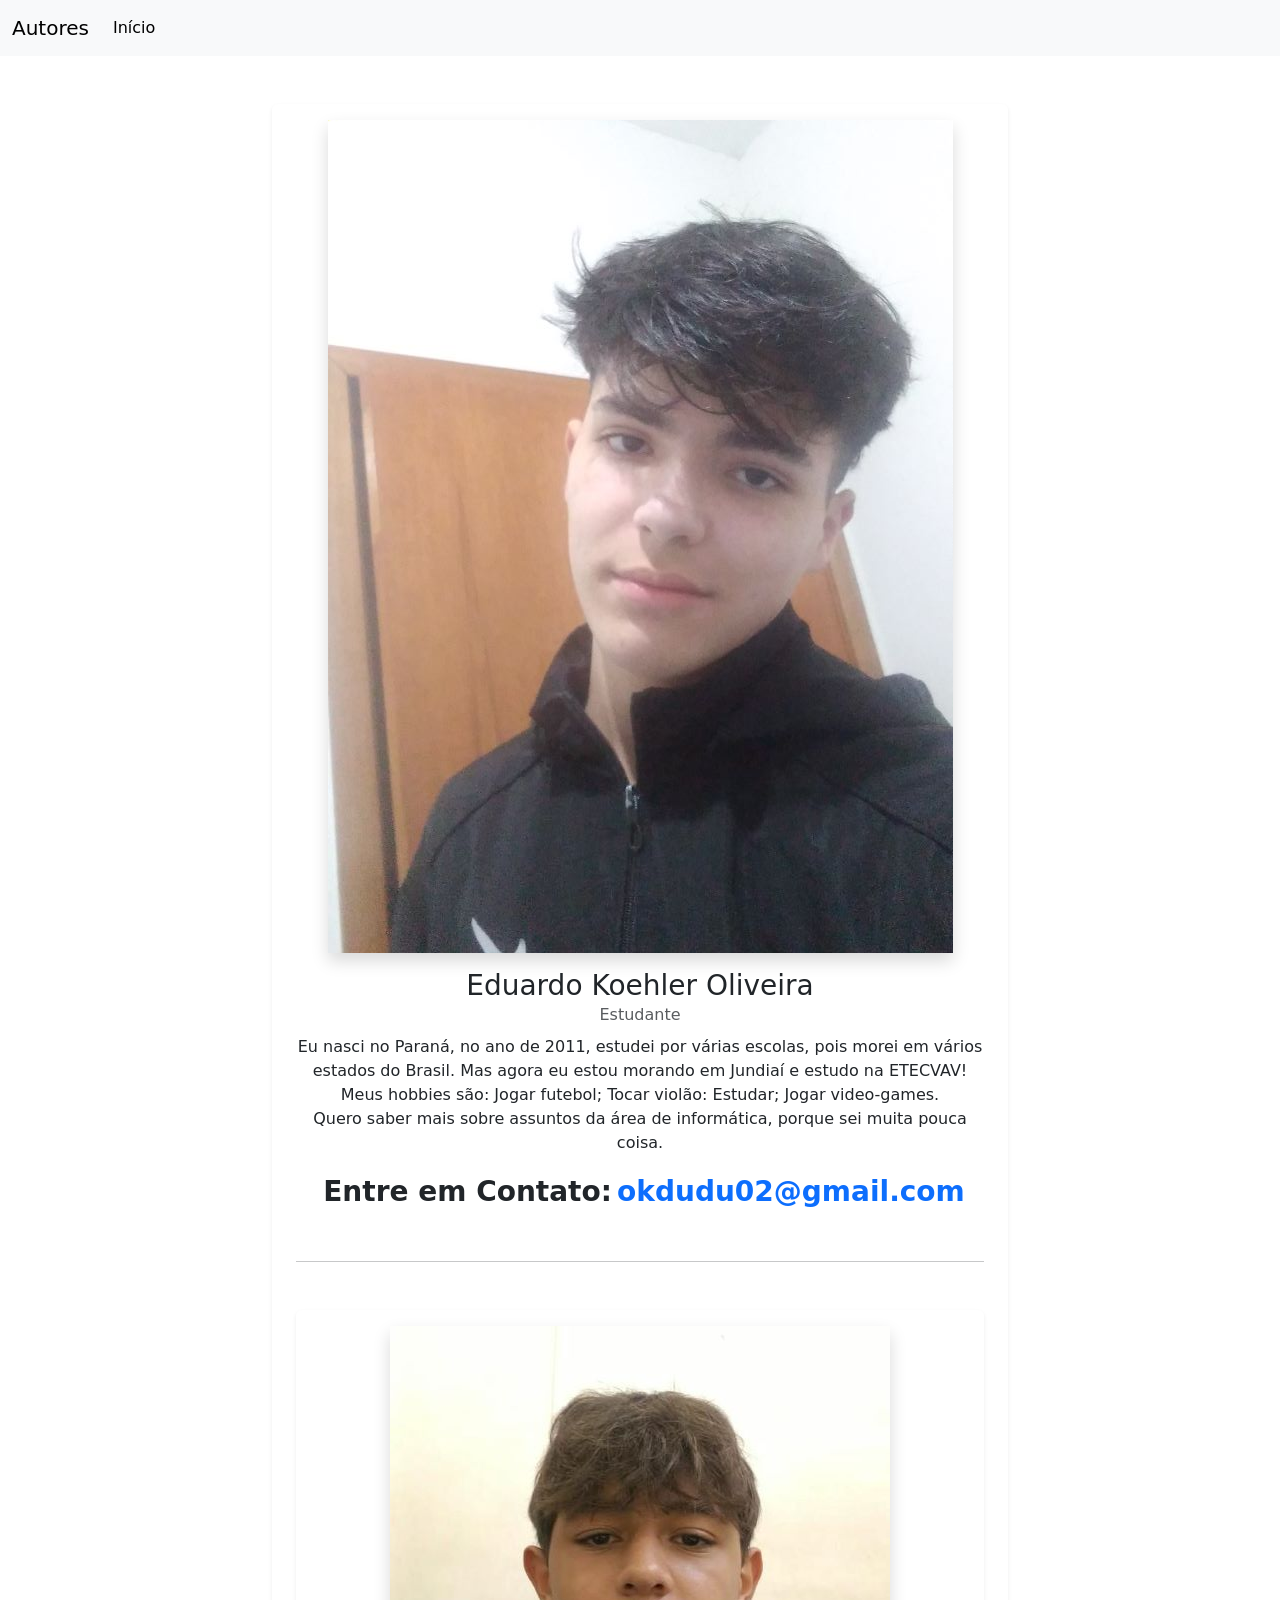
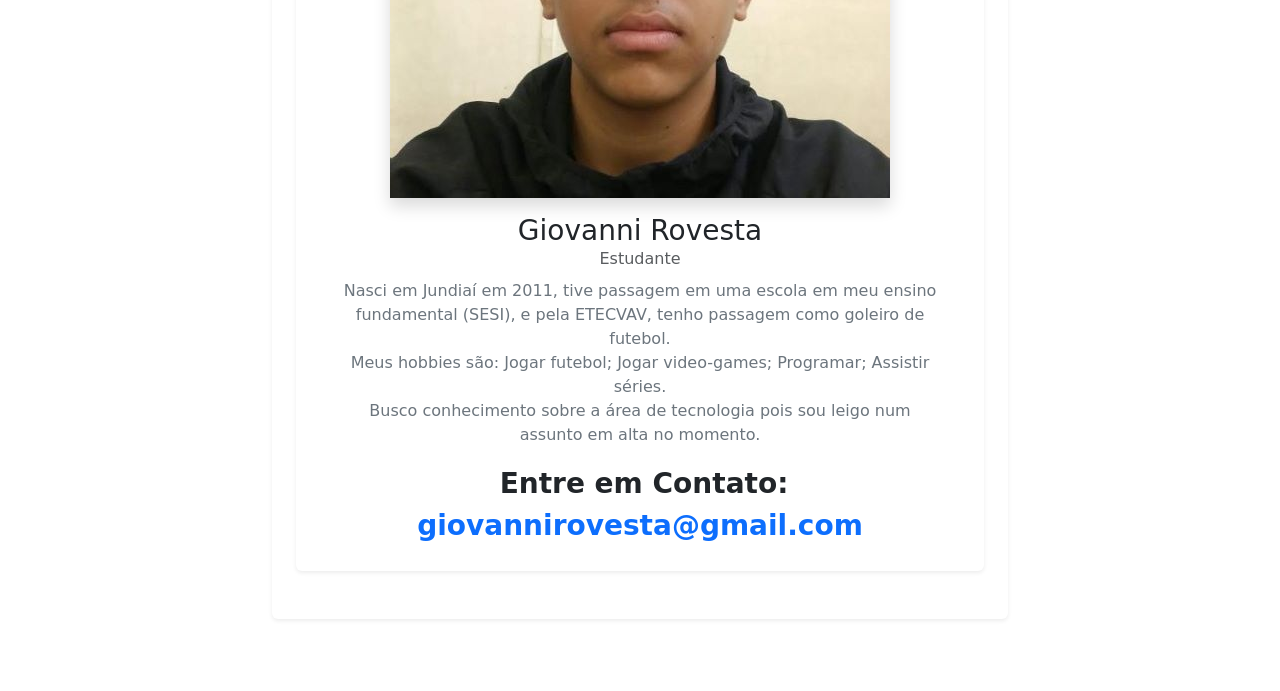
<file: Interfaces e Web 1/3-Bim/Computação em Nuvem/autores.html>
<html lang="pt-br">

<head>
  <meta charset="utf-8">
  <meta name="viewport" content="width=device-width, initial-scale=1">
  <title>Autores</title>
  <link href="https://cdn.jsdelivr.net/npm/bootstrap@5.3.8/dist/css/bootstrap.min.css" rel="stylesheet"
    integrity="sha384-sRIl4kxILFvY47J16cr9ZwB07vP4J8+LH7qKQnuqkuIAvNWLzeN8tE5YBujZqJLB" crossorigin="anonymous">
  <link href="https://cdn.jsdelivr.net/npm/bootstrap@5.3.8/dist/js/bootstrap.bundle.min.js"
    integrity="sha384-FKyoEForCGlyvwx9Hj09JcYn3nv7wiPVlz7YYwJrWVcXK/BmnVDxM+D2scQbITxI" crossorigin="anonymous">
  <link href="style.css" rel="stylesheet">
</head>

<header>
  <nav class="navbar navbar-expand-lg bg-body-tertiary">
    <div class="container-fluid">
      <a class="navbar-brand">Autores</a>
      <button class="navbar-toggler" type="button" data-bs-toggle="collapse" data-bs-target="#navbarSupportedContent"
        aria-controls="navbarSupportedContent" aria-expanded="false" aria-label="Toggle navigation">
        <span class="navbar-toggler-icon"></span>
      </button>
      <div class="collapse navbar-collapse" id="navbarSupportedContent">
        <ul class="navbar-nav me-auto mb-2 mb-lg-0">
          <li class="nav-item">
            <a class="nav-link active" aria-current="page" href="index.html">Início</a>
          </li>
      </div>
    </div>
  </nav>
</header>

<main>
    <div class="container py-5">
        <div class="row justify-content-center">
          <div class="col-lg-8">
      
            <!-- Card principal do autor -->
            <div class="card shadow-sm border-0 mb-4">
              <div class="author-cover"></div>
              <div class="card-body text-center px-4 pb-4">
                <img src="edu.jpg" alt="Foto do autor" class="author-photo shadow">
      
                <h3 class="mt-3 mb-0">Eduardo Koehler Oliveira</h3>
                <p class="text-muted mb-2">Estudante</p>
                  Eu nasci no Paraná, no ano de 2011, estudei por várias escolas, pois morei em vários estados do Brasil. Mas agora eu estou morando em Jundiaí e estudo na ETECVAV!
                  <br>
                  Meus hobbies são: Jogar futebol; Tocar violão: Estudar; Jogar video-games.
                  <br>
                  Quero saber mais sobre assuntos da área de informática, porque sei muita pouca coisa.
      
                <p class="text-secondary mx-auto" style="max-width: 600px;">
                  
                </p>
      
            <!-- Botão de contato -->
            <div class="text-center mb-5">
              <a href="malito:okdudu02@gmail.com" class="text-decoration-none">
                <i class="fa-solid fa-envelope me-2 text-primary"></i>
                <span class="fw-bold fs-3 text-dark">Entre em Contato:</span>
                <span class="fw-semibold fs-3 text-primary">okdudu02@gmail.com</span>
            </a>
            </div>
      
            <hr class="my-5">
      
            <!-- ===================== AUTOR 2 ===================== -->
      
            <!-- Card principal do autor -->
            <div class="card shadow-sm border-0 mb-4">
              <div class="author-cover"></div>
              <div class="card-body text-center px-4 pb-4">
                <img src="gi.jpg" alt="Foto do autor" class="author-photo shadow">
      
                <h3 class="mt-3 mb-0">Giovanni Rovesta</h3>
                <p class="text-muted mb-2">Estudante</p>
      
      
                <p class="text-secondary mx-auto" style="max-width: 600px;">
                  Nasci em Jundiaí em 2011, tive passagem em uma escola em meu ensino fundamental (SESI), e pela ETECVAV, tenho passagem como goleiro de futebol.
                  <br>
                  Meus hobbies são: Jogar futebol; Jogar video-games; Programar; Assistir séries.
                  <br>
                  Busco conhecimento sobre a área de tecnologia pois sou leigo num assunto em alta no momento.
                </p>
      
            <!-- Botão de contato -->
            <div class="text-center">
                <a href="malito:giovannirovesta@gmail.com" class="text-decoration-none">
                  <i class="fa-solid fa-envelope me-2 text-primary"></i>
                  <span class="fw-bold fs-3 text-dark">Entre em Contato:</span>
                  <span class="fw-semibold fs-3 text-primary">giovannirovesta@gmail.com</span>
                </a>
              </div>
      
          </div>
        </div>
      </div>
      
      <script src="https://cdnjs.cloudflare.com/ajax/libs/bootstrap/5.3.3/js/bootstrap.bundle.min.js"></script>
      </body>
      </html>
</main>
</file>
<file: Interfaces e Web 1/2-Bim/Historia do CSS/style.css>
* {
    box-sizing: border-box;
}

body {
    background-color: #CCE3FC;
    margin: 0;
    padding: 0;
}

.titulo {
    font-family: 'Work Sans', sans-serif;
    font-size: 50px;
    font-weight: 700;
    color: black;
    text-align: center;
    margin: 0;
    padding: 20px 0;
}

#subtitulo h2 {
    font-family: 'Lato', sans-serif;
    font-weight: 600;
    color: black;
    margin: 20px 10px;
}

.texto {
    justify-content: center;
    font-family: 'Lato', sans-serif;
    font-weight: 400;
    font-size: 25px;
    color: black;
    text-align: justify;
}

.lista {
    list-style-type: disc;
    padding-left: 30px;
    margin: 10px;
}

.lista li {
    margin-bottom: 8px;
    text-indent: 0;
}

table {
    margin-bottom: 30px;
}
</file>
<file: Interfaces e Web 1/2-Bim/Profissões da Tecnologia/profissoes.css>
body {
    font-family: 'Work Sans', sans-serif;
    margin: 0;
    display: flex;
    flex-direction: column;
    min-height: 100vh;
    color: azure;
}



main {
  flex: 1;
  padding: 20px;
  text-align: center;
  font-family: 'Lato', sans-serif;
  color: #2b2b2b;
  }

footer {
  background-color: #222;
  color: white;
  text-align: center;
  padding: 15px;
}
.titulo{
  text-align: center;
  font-size: 15px;
}
.texto
{
  text-align: justify;
  font-size: 17px;

}
.subtitulo
{
  font-size: 19px;
  text-align: left;
}
.menu-container {
  display: flex;
  justify-content: space-between; 
  align-items: center; 
  background-color: #2b2b2b; 
  padding: 20px;
  font-family: 'Work Sans', sans-serif;
}




.menu-container{
  background-color: #222;
  display: flex;
  align-items: center;
  justify-content: space-between;
  padding: 20px;
}

.logo h1{
  color: white;
  margin: 0;
}

.botoes-menu{
  display: flex;
  flex-direction: column;
  align-items: center;  
  gap: 10px;
}

.botoes-menu a{
  color: white;
  text-decoration: none;
}
.img {
  max-width: 100%;
  height: auto;
  display: block;
  align-content: center;
  margin-left: auto;
  margin-right: auto;
}
.imagem {
  max-width: 90%;
  height: auto;
  display: block;
  align-content: center;
  margin-left: auto;
  margin-right: auto;
}
.img1{
    max-width: 100%;
  height: auto;
  display: block;
  align-content: center;
  margin-left: auto;
  margin-right: auto;
}
.img2 {
  max-width: 100%;
  height: auto;
  display: block;
  align-content: center;
  margin-left: auto;
  margin-right: auto;
}




@media (min-width: 600px) {
    nav ul {
        display: flex;
        justify-content: center;
    }
    
    main {
        padding: 40px;
    }

}
@media (min-width: 1024px) {
    main {
        max-width: 1000px;
        margin: 0 auto;   
        text-align: center;  
    }
    .texto
    {
      font-size: 20px;
    }
.subtitulo
{
  font-size: 22px;
  font-family: 'Lato', sans-serif;
  text-align: justify;
}
.img{
  width: 250px;
  height: 250px;
}
.imagem {
  width: 600px;
  height: 200px;
  display: block;
  margin-left: auto;
  margin-right: auto;
}
.img1{
  width: 450px;
  height: 300px;
}
.img2{
  width: 500px;
  height: 250px;
}
}
</file>
<file: Interfaces e Web 1/3-Bim/Computação em Nuvem/style.css>
.main {
    max-width: 900px;
    margin-left: 8%;
    padding: 40px 24px;
}

.footer {
    background: #1a1a1a;
    color: #ccc;
    padding: 20px 24px;
    text-align: center;
    font-family: sans-serif;
    font-size: 14px;
}

.img-frame {
    background: linear-gradient(180deg, #eef2f7 0%, #e3e9f1 100%);
    border-radius: 16px;
    padding: 2.5rem;
    display: flex;
    align-items: center;
    justify-content: center;
    height: 100%;
}

.img-frame img {
    max-height: 160px;
    width: auto;
}

.img-photo {
    border-radius: 12px;
    overflow: hidden;
    box-shadow: 0 6px 18px rgba(0, 0, 0, 0.08);
    transition: transform 0.25s ease, box-shadow 0.25s ease;
}

.img-photo:hover {
    transform: translateY(-4px);
    box-shadow: 0 10px 24px rgba(0, 0, 0, 0.12);
}

.img-photo img {
    display: block;
    width: 100%;
    height: 100%;
    object-fit: cover;
}

.img-caption {
    font-size: 0.8rem;
    color: #8a8f98;
    margin-top: 0.5rem;
}

.banner-photo {
    position: relative;
    border-radius: 14px;
    overflow: hidden;
    box-shadow: 0 6px 18px rgba(0, 0, 0, 0.08);
}

.banner-photo img {
    width: 100%;
    height: 280px;
    object-fit: cover;
}

.banner-photo::after {
    content: "";
    position: absolute;
    inset: 0;
    background: linear-gradient(180deg, rgba(0, 0, 0, 0) 40%, rgba(0, 0, 0, 0.55) 100%);
}

.banner-caption {
    position: absolute;
    bottom: 14px;
    left: 18px;
    color: #fff;
    font-size: 0.85rem;
    z-index: 2;
    margin: 0;
}
</file>
